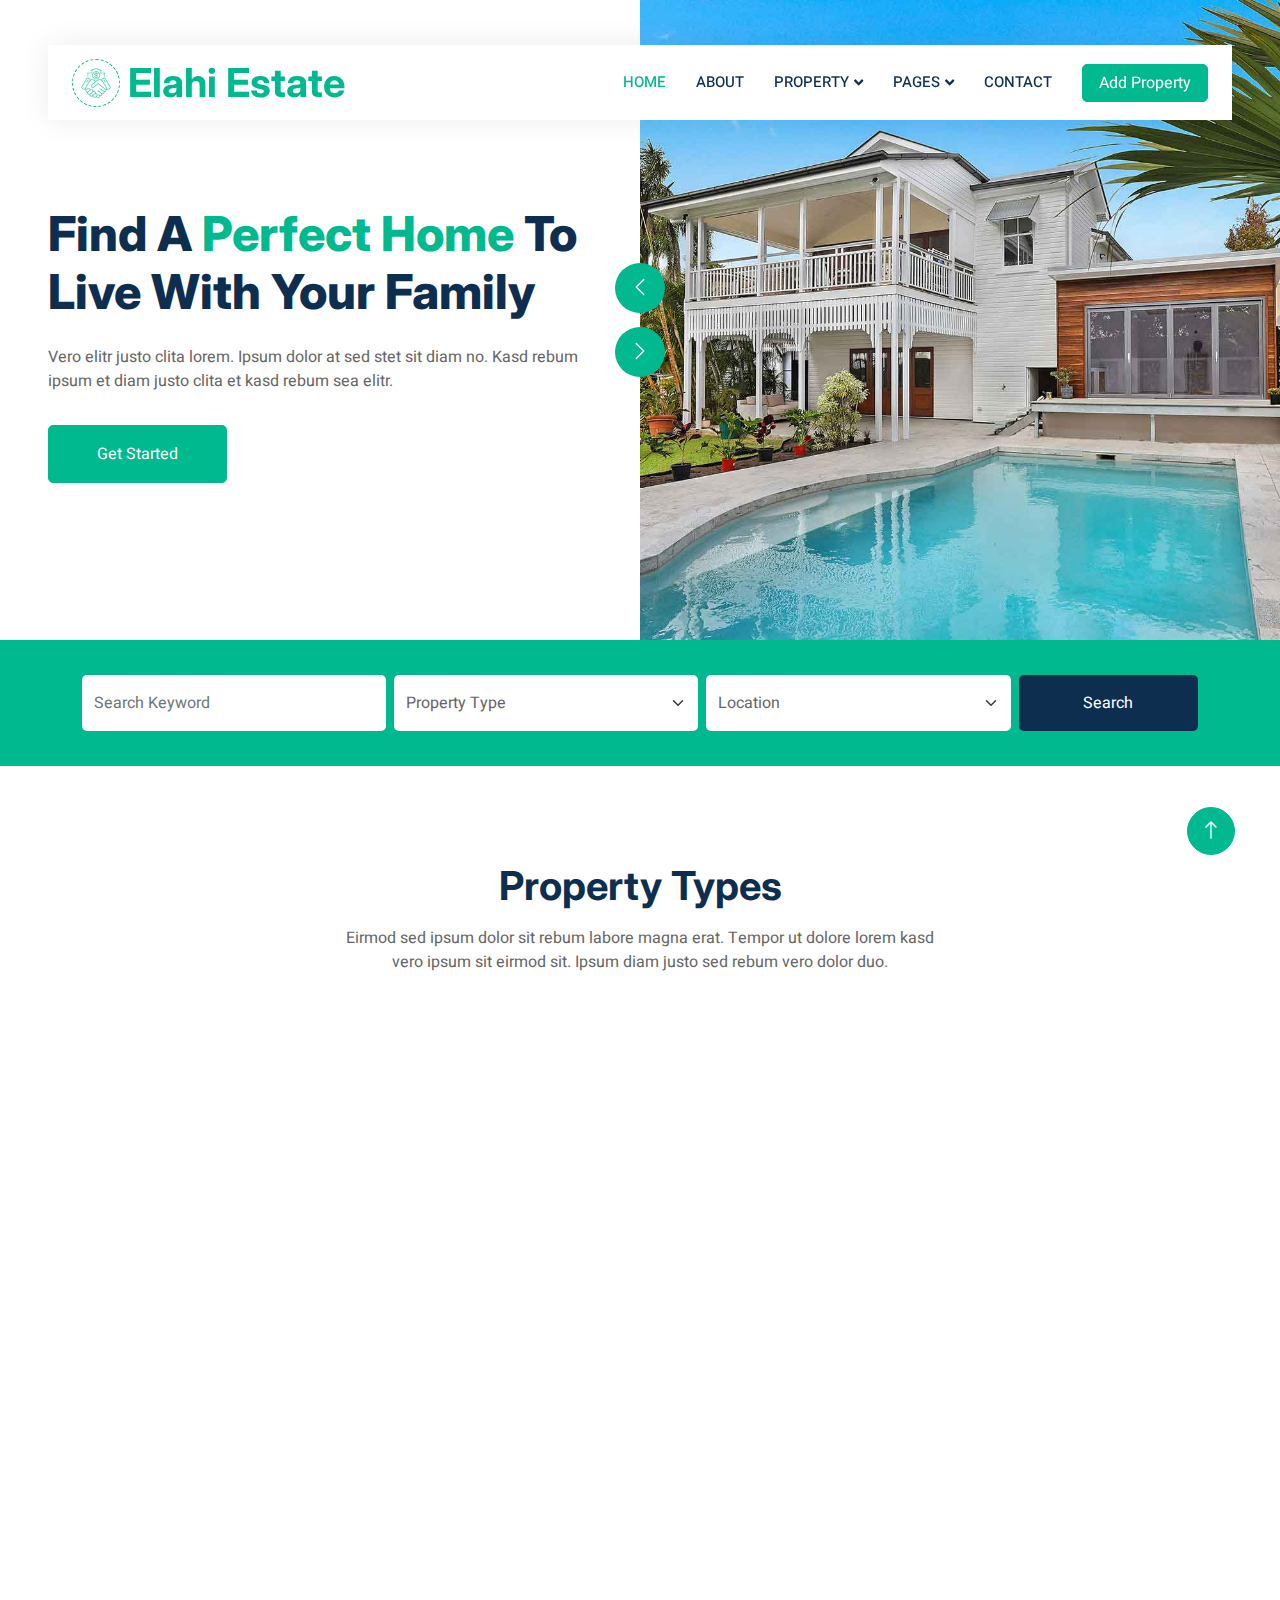
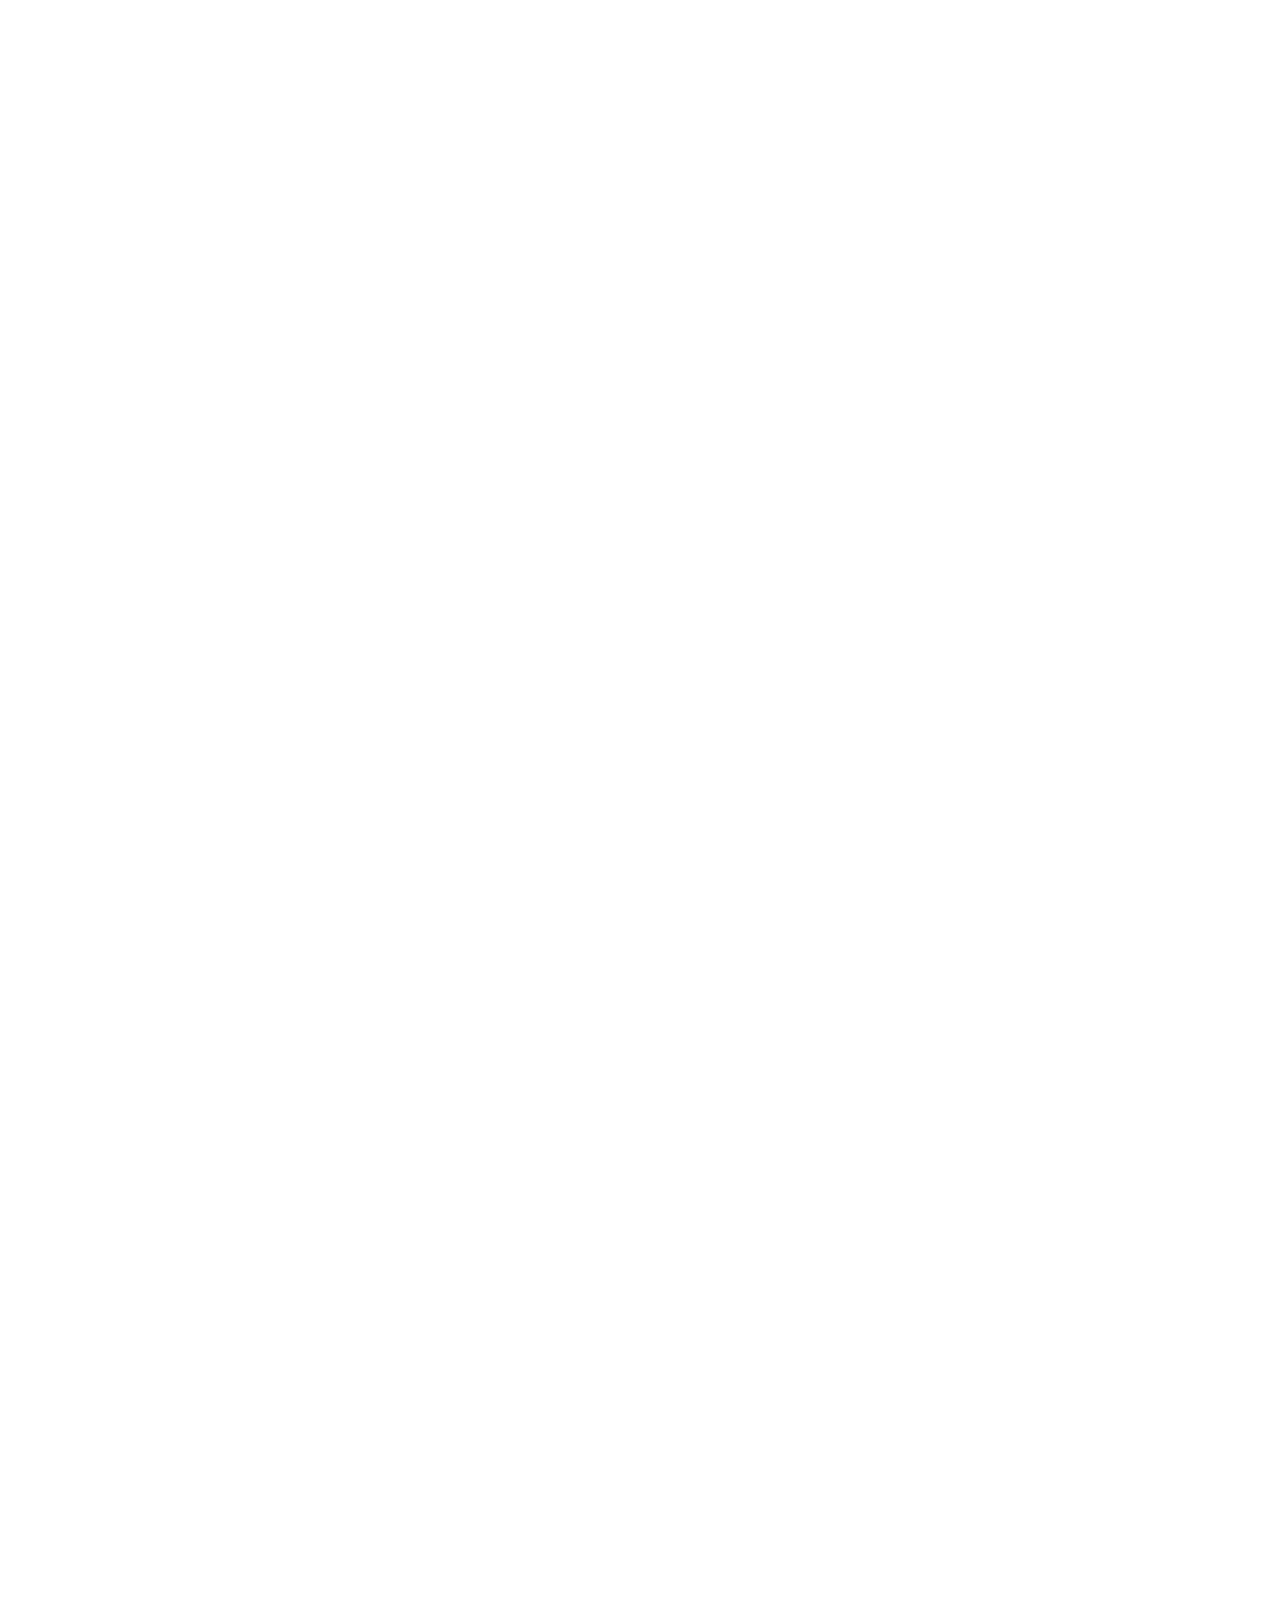
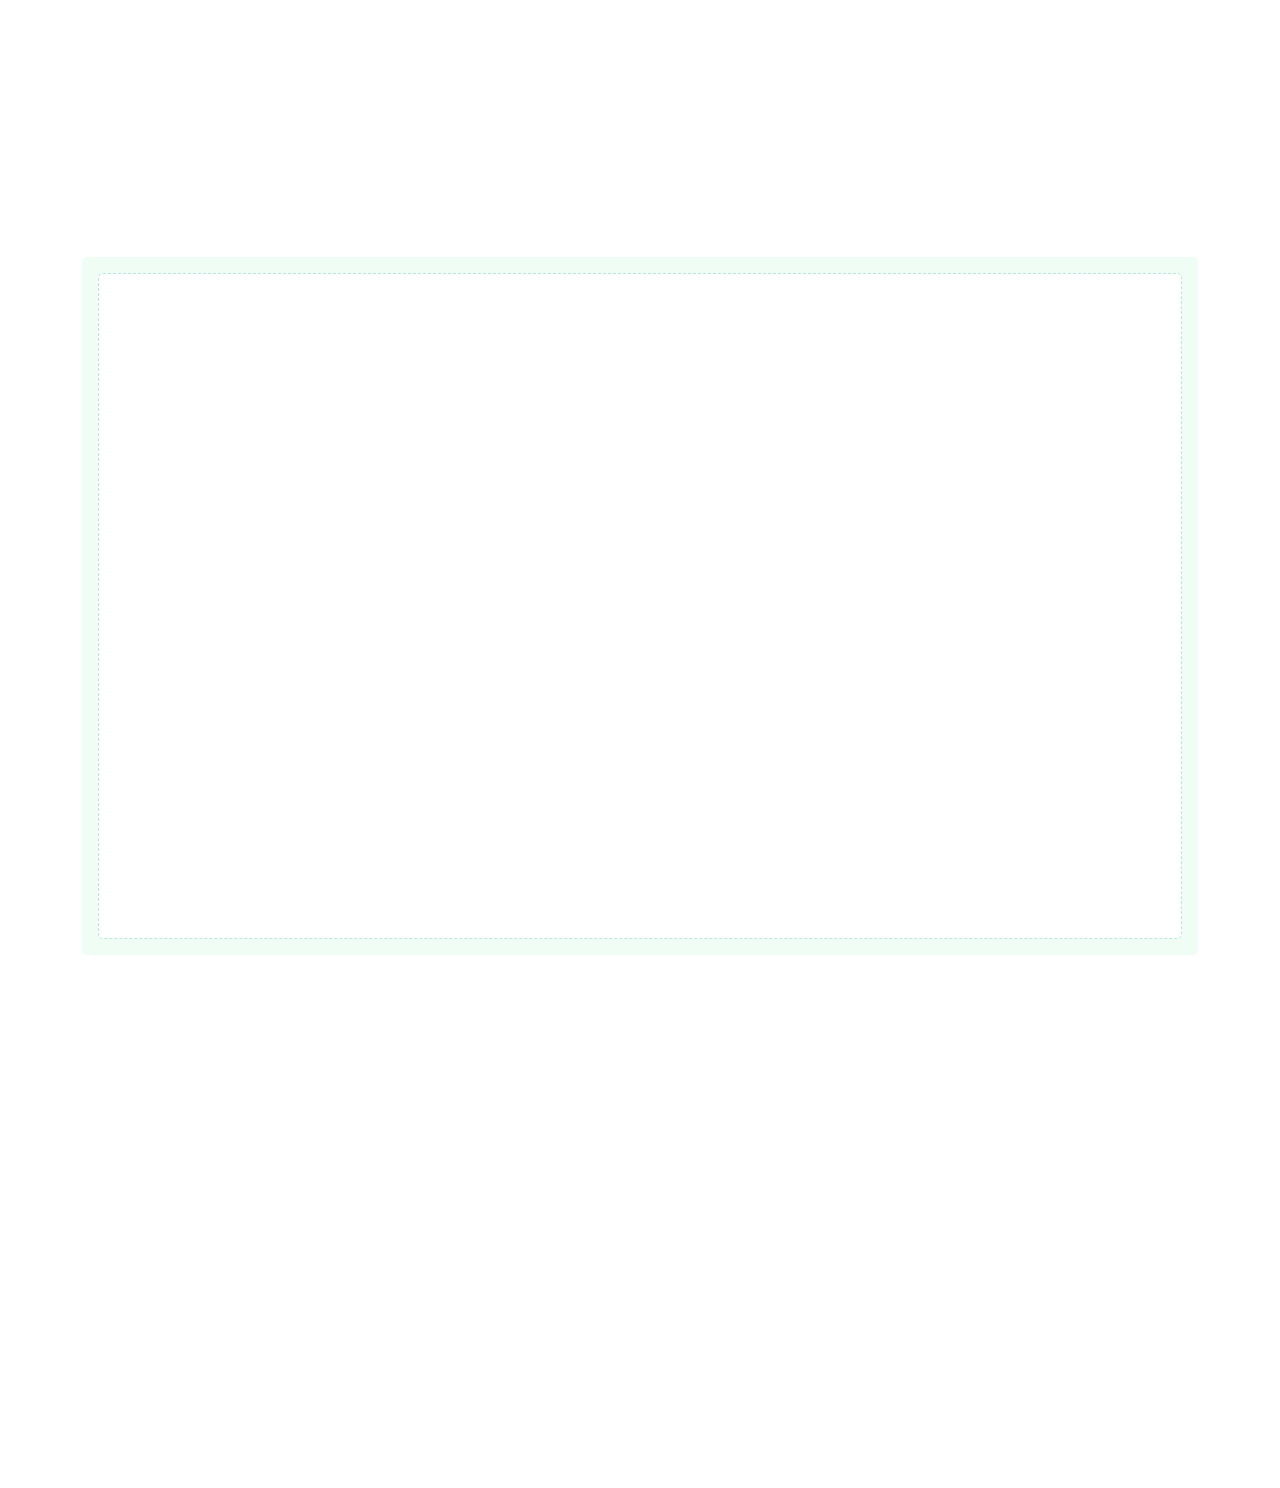
<file: index.html>
<!DOCTYPE html>
<html lang="en">

<head>
    <meta charset="utf-8">
    <title>Elahi Estate</title>
    <meta content="width=device-width, initial-scale=1.0" name="viewport">
    <meta content="" name="keywords">
    <meta content="" name="description">

    <!-- Favicon -->
    <link href="img/favicon.ico" rel="icon">

    <!-- Google Web Fonts -->
    <link rel="preconnect" href="https://fonts.googleapis.com">
    <link rel="preconnect" href="https://fonts.gstatic.com" crossorigin>
    <link href="https://fonts.googleapis.com/css2?family=Heebo:wght@400;500;600&family=Inter:wght@700;800&display=swap" rel="stylesheet">
    
    <!-- Icon Font Stylesheet -->
    <link href="https://cdnjs.cloudflare.com/ajax/libs/font-awesome/5.10.0/css/all.min.css" rel="stylesheet">
    <link href="https://cdn.jsdelivr.net/npm/bootstrap-icons@1.4.1/font/bootstrap-icons.css" rel="stylesheet">

    <!-- Libraries Stylesheet -->
    <link href="lib/animate/animate.min.css" rel="stylesheet">
    <link href="lib/owlcarousel/assets/owl.carousel.min.css" rel="stylesheet">

    <!-- Bootstrap Stylesheet -->
    <link href="css/bootstrap.min.css" rel="stylesheet">

    <!-- Template Stylesheet -->
    <link href="css/style.css" rel="stylesheet">
</head>

<body>
    <div class="container-xxl bg-white p-0">
        <!-- Spinner Start -->
        <div id="spinner" class="show bg-white position-fixed translate-middle w-100 vh-100 top-50 start-50 d-flex align-items-center justify-content-center">
            <div class="spinner-border text-primary" style="width: 3rem; height: 3rem;" role="status">
                <span class="sr-only">Loading...</span>
            </div>
        </div>
        <!-- Spinner End -->


        <!-- Navbar Start -->
        <div class="container-fluid nav-bar bg-transparent">
            <nav class="navbar navbar-expand-lg bg-white navbar-light py-0 px-4">
                <a href="index.html" class="navbar-brand d-flex align-items-center text-center">
                    <div class="icon p-2 me-2">
                        <img class="img-fluid" src="img/icon-deal.png" alt="Icon" style="width: 30px; height: 30px;">
                    </div>
                    <h1 class="m-0 text-primary">Elahi Estate</h1>
                </a>
                <button type="button" class="navbar-toggler" data-bs-toggle="collapse" data-bs-target="#navbarCollapse">
                    <span class="navbar-toggler-icon"></span>
                </button>
                <div class="collapse navbar-collapse" id="navbarCollapse">
                    <div class="navbar-nav ms-auto">
                        <a href="index.html" class="nav-item nav-link active">Home</a>
                        <a href="about.html" class="nav-item nav-link">About</a>
                        <div class="nav-item dropdown">
                            <a href="#" class="nav-link dropdown-toggle" data-bs-toggle="dropdown">Property</a>
                            <div class="dropdown-menu rounded-0 m-0">
                                <a href="property-list.html" class="dropdown-item">Property List</a>
                                <a href="property-type.html" class="dropdown-item">Property Type</a>
                                <a href="property-agent.html" class="dropdown-item">Property Agent</a>
                            </div>
                        </div>
                        <div class="nav-item dropdown">
                            <a href="#" class="nav-link dropdown-toggle" data-bs-toggle="dropdown">Pages</a>
                            <div class="dropdown-menu rounded-0 m-0">
                                <a href="testimonial.html" class="dropdown-item">Testimonial</a>
                                <a href="404.html" class="dropdown-item">404 Error</a>
                            </div>
                        </div>
                        <a href="contact.html" class="nav-item nav-link">Contact</a>
                    </div>
                    <a href="" class="btn btn-primary px-3 d-none d-lg-flex">Add Property</a>
                </div>
            </nav>
        </div>
        <!-- Navbar End -->


        <!-- Header Start -->
        <div class="container-fluid header bg-white p-0">
            <div class="row g-0 align-items-center flex-column-reverse flex-md-row">
                <div class="col-md-6 p-5 mt-lg-5">
                    <h1 class="display-5 animated fadeIn mb-4">Find A <span class="text-primary">Perfect Home</span> To Live With Your Family</h1>
                    <p class="animated fadeIn mb-4 pb-2">Vero elitr justo clita lorem. Ipsum dolor at sed stet
                        sit diam no. Kasd rebum ipsum et diam justo clita et kasd rebum sea elitr.</p>
                    <a href="" class="btn btn-primary py-3 px-5 me-3 animated fadeIn">Get Started</a>
                </div>
                <div class="col-md-6 animated fadeIn">
                    <div class="owl-carousel header-carousel">
                        <div class="owl-carousel-item">
                            <img class="img-fluid" src="img/carousel-1.jpg" alt="">
                        </div>
                        <div class="owl-carousel-item">
                            <img class="img-fluid" src="img/carousel-2.jpg" alt="">
                        </div>
                    </div>
                </div>
            </div>
        </div>
        <!-- Header End -->


        <!-- Search Start -->
        <div class="container-fluid bg-primary mb-5 wow fadeIn" data-wow-delay="0.1s" style="padding: 35px;">
            <div class="container">
                <div class="row g-2">
                    <div class="col-md-10">
                        <div class="row g-2">
                            <div class="col-md-4">
                                <input type="text" class="form-control border-0 py-3" placeholder="Search Keyword">
                            </div>
                            <div class="col-md-4">
                                <select class="form-select border-0 py-3">
                                    <option selected>Property Type</option>
                                    <option value="1">Property Type 1</option>
                                    <option value="2">Property Type 2</option>
                                    <option value="3">Property Type 3</option>
                                </select>
                            </div>
                            <div class="col-md-4">
                                <select class="form-select border-0 py-3">
                                    <option selected>Location</option>
                                    <option value="1">Location 1</option>
                                    <option value="2">Location 2</option>
                                    <option value="3">Location 3</option>
                                </select>
                            </div>
                        </div>
                    </div>
                    <div class="col-md-2">
                        <button class="btn btn-dark border-0 w-100 py-3">Search</button>
                    </div>
                </div>
            </div>
        </div>
        <!-- Search End -->


        <!-- Category Start -->
        <div class="container-xxl py-5">
            <div class="container">
                <div class="text-center mx-auto mb-5 wow fadeInUp" data-wow-delay="0.1s" style="max-width: 600px;">
                    <h1 class="mb-3">Property Types</h1>
                    <p>Eirmod sed ipsum dolor sit rebum labore magna erat. Tempor ut dolore lorem kasd vero ipsum sit eirmod sit. Ipsum diam justo sed rebum vero dolor duo.</p>
                </div>
                <div class="row g-4">
                    <div class="col-lg-3 col-sm-6 wow fadeInUp" data-wow-delay="0.1s">
                        <a class="cat-item d-block bg-light text-center rounded p-3" href="">
                            <div class="rounded p-4">
                                <div class="icon mb-3">
                                    <img class="img-fluid" src="img/icon-apartment.png" alt="Icon">
                                </div>
                                <h6>Apartment</h6>
                                <span>123 Properties</span>
                            </div>
                        </a>
                    </div>
                    <div class="col-lg-3 col-sm-6 wow fadeInUp" data-wow-delay="0.3s">
                        <a class="cat-item d-block bg-light text-center rounded p-3" href="">
                            <div class="rounded p-4">
                                <div class="icon mb-3">
                                    <img class="img-fluid" src="img/icon-villa.png" alt="Icon">
                                </div>
                                <h6>Villa</h6>
                                <span>123 Properties</span>
                            </div>
                        </a>
                    </div>
                    <div class="col-lg-3 col-sm-6 wow fadeInUp" data-wow-delay="0.5s">
                        <a class="cat-item d-block bg-light text-center rounded p-3" href="">
                            <div class="rounded p-4">
                                <div class="icon mb-3">
                                    <img class="img-fluid" src="img/icon-house.png" alt="Icon">
                                </div>
                                <h6>Home</h6>
                                <span>123 Properties</span>
                            </div>
                        </a>
                    </div>
                    <div class="col-lg-3 col-sm-6 wow fadeInUp" data-wow-delay="0.7s">
                        <a class="cat-item d-block bg-light text-center rounded p-3" href="">
                            <div class="rounded p-4">
                                <div class="icon mb-3">
                                    <img class="img-fluid" src="img/icon-housing.png" alt="Icon">
                                </div>
                                <h6>Office</h6>
                                <span>123 Properties</span>
                            </div>
                        </a>
                    </div>
                    <div class="col-lg-3 col-sm-6 wow fadeInUp" data-wow-delay="0.1s">
                        <a class="cat-item d-block bg-light text-center rounded p-3" href="">
                            <div class="rounded p-4">
                                <div class="icon mb-3">
                                    <img class="img-fluid" src="img/icon-building.png" alt="Icon">
                                </div>
                                <h6>Building</h6>
                                <span>123 Properties</span>
                            </div>
                        </a>
                    </div>
                    <div class="col-lg-3 col-sm-6 wow fadeInUp" data-wow-delay="0.3s">
                        <a class="cat-item d-block bg-light text-center rounded p-3" href="">
                            <div class="rounded p-4">
                                <div class="icon mb-3">
                                    <img class="img-fluid" src="img/icon-neighborhood.png" alt="Icon">
                                </div>
                                <h6>Townhouse</h6>
                                <span>123 Properties</span>
                            </div>
                        </a>
                    </div>
                    <div class="col-lg-3 col-sm-6 wow fadeInUp" data-wow-delay="0.5s">
                        <a class="cat-item d-block bg-light text-center rounded p-3" href="">
                            <div class="rounded p-4">
                                <div class="icon mb-3">
                                    <img class="img-fluid" src="img/icon-condominium.png" alt="Icon">
                                </div>
                                <h6>Shop</h6>
                                <span>123 Properties</span>
                            </div>
                        </a>
                    </div>
                    <div class="col-lg-3 col-sm-6 wow fadeInUp" data-wow-delay="0.7s">
                        <a class="cat-item d-block bg-light text-center rounded p-3" href="">
                            <div class="rounded p-4">
                                <div class="icon mb-3">
                                    <img class="img-fluid" src="img/icon-luxury.png" alt="Icon">
                                </div>
                                <h6>Garage</h6>
                                <span>123 Properties</span>
                            </div>
                        </a>
                    </div>
                </div>
            </div>
        </div>
        <!-- Category End -->


        <!-- About Start -->
        <div class="container-xxl py-5">
            <div class="container">
                <div class="row g-5 align-items-center">
                    <div class="col-lg-6 wow fadeIn" data-wow-delay="0.1s">
                        <div class="about-img position-relative overflow-hidden p-5 pe-0">
                            <img class="img-fluid w-100" src="img/about.jpg">
                        </div>
                    </div>
                    <div class="col-lg-6 wow fadeIn" data-wow-delay="0.5s">
                        <h1 class="mb-4">#1 Place To Find The Perfect Property</h1>
                        <p class="mb-4">Tempor erat elitr rebum at clita. Diam dolor diam ipsum sit. Aliqu diam amet diam et eos. Clita erat ipsum et lorem et sit, sed stet lorem sit clita duo justo magna dolore erat amet</p>
                        <p><i class="fa fa-check text-primary me-3"></i>Tempor erat elitr rebum at clita</p>
                        <p><i class="fa fa-check text-primary me-3"></i>Aliqu diam amet diam et eos</p>
                        <p><i class="fa fa-check text-primary me-3"></i>Clita duo justo magna dolore erat amet</p>
                        <a class="btn btn-primary py-3 px-5 mt-3" href="">Read More</a>
                    </div>
                </div>
            </div>
        </div>
        <!-- About End -->


        <!-- Property List Start -->
        <div class="container-xxl py-5">
            <div class="container">
                <div class="row g-0 gx-5 align-items-end">
                    <div class="col-lg-6">
                        <div class="text-start mx-auto mb-5 wow slideInLeft" data-wow-delay="0.1s">
                            <h1 class="mb-3">Property Listing</h1>
                            <p>Eirmod sed ipsum dolor sit rebum labore magna erat. Tempor ut dolore lorem kasd vero ipsum sit eirmod sit diam justo sed rebum.</p>
                        </div>
                    </div>
                    <div class="col-lg-6 text-start text-lg-end wow slideInRight" data-wow-delay="0.1s">
                        <ul class="nav nav-pills d-inline-flex justify-content-end mb-5">
                            <li class="nav-item me-2">
                                <a class="btn btn-outline-primary active" data-bs-toggle="pill" href="#tab-1">Featured</a>
                            </li>
                            <li class="nav-item me-2">
                                <a class="btn btn-outline-primary" data-bs-toggle="pill" href="#tab-2">For Sell</a>
                            </li>
                            <li class="nav-item me-0">
                                <a class="btn btn-outline-primary" data-bs-toggle="pill" href="#tab-3">For Rent</a>
                            </li>
                        </ul>
                    </div>
                </div>
                <div class="tab-content">
                    <div id="tab-1" class="tab-pane fade show p-0 active">
                        <div class="row g-4">
                            <div class="col-lg-4 col-md-6 wow fadeInUp" data-wow-delay="0.1s">
                                <div class="property-item rounded overflow-hidden">
                                    <div class="position-relative overflow-hidden">
                                        <a href=""><img class="img-fluid" src="img/property-1.jpg" alt=""></a>
                                        <div class="bg-primary rounded text-white position-absolute start-0 top-0 m-4 py-1 px-3">For Sell</div>
                                        <div class="bg-white rounded-top text-primary position-absolute start-0 bottom-0 mx-4 pt-1 px-3">Appartment</div>
                                    </div>
                                    <div class="p-4 pb-0">
                                        <h5 class="text-primary mb-3">$12,345</h5>
                                        <a class="d-block h5 mb-2" href="">Golden Urban House For Sell</a>
                                        <p><i class="fa fa-map-marker-alt text-primary me-2"></i>Location, City, Country</p>
                                    </div>
                                    <div class="d-flex border-top">
                                        <small class="flex-fill text-center border-end py-2"><i class="fa fa-ruler-combined text-primary me-2"></i>1000 Sqft</small>
                                        <small class="flex-fill text-center border-end py-2"><i class="fa fa-bed text-primary me-2"></i>3 Bed</small>
                                        <small class="flex-fill text-center py-2"><i class="fa fa-bath text-primary me-2"></i>2 Bath</small>
                                    </div>
                                </div>
                            </div>
                            <div class="col-lg-4 col-md-6 wow fadeInUp" data-wow-delay="0.3s">
                                <div class="property-item rounded overflow-hidden">
                                    <div class="position-relative overflow-hidden">
                                        <a href=""><img class="img-fluid" src="img/property-2.jpg" alt=""></a>
                                        <div class="bg-primary rounded text-white position-absolute start-0 top-0 m-4 py-1 px-3">For Rent</div>
                                        <div class="bg-white rounded-top text-primary position-absolute start-0 bottom-0 mx-4 pt-1 px-3">Villa</div>
                                    </div>
                                    <div class="p-4 pb-0">
                                        <h5 class="text-primary mb-3">$12,345</h5>
                                        <a class="d-block h5 mb-2" href="">Golden Urban House For Sell</a>
                                        <p><i class="fa fa-map-marker-alt text-primary me-2"></i>Location, City, Country</p>
                                    </div>
                                    <div class="d-flex border-top">
                                        <small class="flex-fill text-center border-end py-2"><i class="fa fa-ruler-combined text-primary me-2"></i>1000 Sqft</small>
                                        <small class="flex-fill text-center border-end py-2"><i class="fa fa-bed text-primary me-2"></i>3 Bed</small>
                                        <small class="flex-fill text-center py-2"><i class="fa fa-bath text-primary me-2"></i>2 Bath</small>
                                    </div>
                                </div>
                            </div>
                            <div class="col-lg-4 col-md-6 wow fadeInUp" data-wow-delay="0.5s">
                                <div class="property-item rounded overflow-hidden">
                                    <div class="position-relative overflow-hidden">
                                        <a href=""><img class="img-fluid" src="img/property-3.jpg" alt=""></a>
                                        <div class="bg-primary rounded text-white position-absolute start-0 top-0 m-4 py-1 px-3">For Sell</div>
                                        <div class="bg-white rounded-top text-primary position-absolute start-0 bottom-0 mx-4 pt-1 px-3">Office</div>
                                    </div>
                                    <div class="p-4 pb-0">
                                        <h5 class="text-primary mb-3">$12,345</h5>
                                        <a class="d-block h5 mb-2" href="">Golden Urban House For Sell</a>
                                        <p><i class="fa fa-map-marker-alt text-primary me-2"></i>Location, City, Country</p>
                                    </div>
                                    <div class="d-flex border-top">
                                        <small class="flex-fill text-center border-end py-2"><i class="fa fa-ruler-combined text-primary me-2"></i>1000 Sqft</small>
                                        <small class="flex-fill text-center border-end py-2"><i class="fa fa-bed text-primary me-2"></i>3 Bed</small>
                                        <small class="flex-fill text-center py-2"><i class="fa fa-bath text-primary me-2"></i>2 Bath</small>
                                    </div>
                                </div>
                            </div>
                            <div class="col-lg-4 col-md-6 wow fadeInUp" data-wow-delay="0.1s">
                                <div class="property-item rounded overflow-hidden">
                                    <div class="position-relative overflow-hidden">
                                        <a href=""><img class="img-fluid" src="img/property-4.jpg" alt=""></a>
                                        <div class="bg-primary rounded text-white position-absolute start-0 top-0 m-4 py-1 px-3">For Rent</div>
                                        <div class="bg-white rounded-top text-primary position-absolute start-0 bottom-0 mx-4 pt-1 px-3">Building</div>
                                    </div>
                                    <div class="p-4 pb-0">
                                        <h5 class="text-primary mb-3">$12,345</h5>
                                        <a class="d-block h5 mb-2" href="">Golden Urban House For Sell</a>
                                        <p><i class="fa fa-map-marker-alt text-primary me-2"></i>Location, City, Country</p>
                                    </div>
                                    <div class="d-flex border-top">
                                        <small class="flex-fill text-center border-end py-2"><i class="fa fa-ruler-combined text-primary me-2"></i>1000 Sqft</small>
                                        <small class="flex-fill text-center border-end py-2"><i class="fa fa-bed text-primary me-2"></i>3 Bed</small>
                                        <small class="flex-fill text-center py-2"><i class="fa fa-bath text-primary me-2"></i>2 Bath</small>
                                    </div>
                                </div>
                            </div>
                            <div class="col-lg-4 col-md-6 wow fadeInUp" data-wow-delay="0.3s">
                                <div class="property-item rounded overflow-hidden">
                                    <div class="position-relative overflow-hidden">
                                        <a href=""><img class="img-fluid" src="img/property-5.jpg" alt=""></a>
                                        <div class="bg-primary rounded text-white position-absolute start-0 top-0 m-4 py-1 px-3">For Sell</div>
                                        <div class="bg-white rounded-top text-primary position-absolute start-0 bottom-0 mx-4 pt-1 px-3">Home</div>
                                    </div>
                                    <div class="p-4 pb-0">
                                        <h5 class="text-primary mb-3">$12,345</h5>
                                        <a class="d-block h5 mb-2" href="">Golden Urban House For Sell</a>
                                        <p><i class="fa fa-map-marker-alt text-primary me-2"></i>Location, City, Country</p>
                                    </div>
                                    <div class="d-flex border-top">
                                        <small class="flex-fill text-center border-end py-2"><i class="fa fa-ruler-combined text-primary me-2"></i>1000 Sqft</small>
                                        <small class="flex-fill text-center border-end py-2"><i class="fa fa-bed text-primary me-2"></i>3 Bed</small>
                                        <small class="flex-fill text-center py-2"><i class="fa fa-bath text-primary me-2"></i>2 Bath</small>
                                    </div>
                                </div>
                            </div>
                            <div class="col-lg-4 col-md-6 wow fadeInUp" data-wow-delay="0.5s">
                                <div class="property-item rounded overflow-hidden">
                                    <div class="position-relative overflow-hidden">
                                        <a href=""><img class="img-fluid" src="img/property-6.jpg" alt=""></a>
                                        <div class="bg-primary rounded text-white position-absolute start-0 top-0 m-4 py-1 px-3">For Rent</div>
                                        <div class="bg-white rounded-top text-primary position-absolute start-0 bottom-0 mx-4 pt-1 px-3">Shop</div>
                                    </div>
                                    <div class="p-4 pb-0">
                                        <h5 class="text-primary mb-3">$12,345</h5>
                                        <a class="d-block h5 mb-2" href="">Golden Urban House For Sell</a>
                                        <p><i class="fa fa-map-marker-alt text-primary me-2"></i>Location, City, Country</p>
                                    </div>
                                    <div class="d-flex border-top">
                                        <small class="flex-fill text-center border-end py-2"><i class="fa fa-ruler-combined text-primary me-2"></i>1000 Sqft</small>
                                        <small class="flex-fill text-center border-end py-2"><i class="fa fa-bed text-primary me-2"></i>3 Bed</small>
                                        <small class="flex-fill text-center py-2"><i class="fa fa-bath text-primary me-2"></i>2 Bath</small>
                                    </div>
                                </div>
                            </div>
                            <div class="col-12 text-center wow fadeInUp" data-wow-delay="0.1s">
                                <a class="btn btn-primary py-3 px-5" href="">Browse More Property</a>
                            </div>
                        </div>
                    </div>
                    <div id="tab-2" class="tab-pane fade show p-0">
                        <div class="row g-4">
                            <div class="col-lg-4 col-md-6">
                                <div class="property-item rounded overflow-hidden">
                                    <div class="position-relative overflow-hidden">
                                        <a href=""><img class="img-fluid" src="img/property-1.jpg" alt=""></a>
                                        <div class="bg-primary rounded text-white position-absolute start-0 top-0 m-4 py-1 px-3">For Sell</div>
                                        <div class="bg-white rounded-top text-primary position-absolute start-0 bottom-0 mx-4 pt-1 px-3">Appartment</div>
                                    </div>
                                    <div class="p-4 pb-0">
                                        <h5 class="text-primary mb-3">$12,345</h5>
                                        <a class="d-block h5 mb-2" href="">Golden Urban House For Sell</a>
                                        <p><i class="fa fa-map-marker-alt text-primary me-2"></i>Location, City, Country</p>
                                    </div>
                                    <div class="d-flex border-top">
                                        <small class="flex-fill text-center border-end py-2"><i class="fa fa-ruler-combined text-primary me-2"></i>1000 Sqft</small>
                                        <small class="flex-fill text-center border-end py-2"><i class="fa fa-bed text-primary me-2"></i>3 Bed</small>
                                        <small class="flex-fill text-center py-2"><i class="fa fa-bath text-primary me-2"></i>2 Bath</small>
                                    </div>
                                </div>
                            </div>
                            <div class="col-lg-4 col-md-6">
                                <div class="property-item rounded overflow-hidden">
                                    <div class="position-relative overflow-hidden">
                                        <a href=""><img class="img-fluid" src="img/property-2.jpg" alt=""></a>
                                        <div class="bg-primary rounded text-white position-absolute start-0 top-0 m-4 py-1 px-3">For Rent</div>
                                        <div class="bg-white rounded-top text-primary position-absolute start-0 bottom-0 mx-4 pt-1 px-3">Villa</div>
                                    </div>
                                    <div class="p-4 pb-0">
                                        <h5 class="text-primary mb-3">$12,345</h5>
                                        <a class="d-block h5 mb-2" href="">Golden Urban House For Sell</a>
                                        <p><i class="fa fa-map-marker-alt text-primary me-2"></i>Location, City, Country</p>
                                    </div>
                                    <div class="d-flex border-top">
                                        <small class="flex-fill text-center border-end py-2"><i class="fa fa-ruler-combined text-primary me-2"></i>1000 Sqft</small>
                                        <small class="flex-fill text-center border-end py-2"><i class="fa fa-bed text-primary me-2"></i>3 Bed</small>
                                        <small class="flex-fill text-center py-2"><i class="fa fa-bath text-primary me-2"></i>2 Bath</small>
                                    </div>
                                </div>
                            </div>
                            <div class="col-lg-4 col-md-6">
                                <div class="property-item rounded overflow-hidden">
                                    <div class="position-relative overflow-hidden">
                                        <a href=""><img class="img-fluid" src="img/property-3.jpg" alt=""></a>
                                        <div class="bg-primary rounded text-white position-absolute start-0 top-0 m-4 py-1 px-3">For Sell</div>
                                        <div class="bg-white rounded-top text-primary position-absolute start-0 bottom-0 mx-4 pt-1 px-3">Office</div>
                                    </div>
                                    <div class="p-4 pb-0">
                                        <h5 class="text-primary mb-3">$12,345</h5>
                                        <a class="d-block h5 mb-2" href="">Golden Urban House For Sell</a>
                                        <p><i class="fa fa-map-marker-alt text-primary me-2"></i>Location, City, Country</p>
                                    </div>
                                    <div class="d-flex border-top">
                                        <small class="flex-fill text-center border-end py-2"><i class="fa fa-ruler-combined text-primary me-2"></i>1000 Sqft</small>
                                        <small class="flex-fill text-center border-end py-2"><i class="fa fa-bed text-primary me-2"></i>3 Bed</small>
                                        <small class="flex-fill text-center py-2"><i class="fa fa-bath text-primary me-2"></i>2 Bath</small>
                                    </div>
                                </div>
                            </div>
                            <div class="col-lg-4 col-md-6">
                                <div class="property-item rounded overflow-hidden">
                                    <div class="position-relative overflow-hidden">
                                        <a href=""><img class="img-fluid" src="img/property-4.jpg" alt=""></a>
                                        <div class="bg-primary rounded text-white position-absolute start-0 top-0 m-4 py-1 px-3">For Rent</div>
                                        <div class="bg-white rounded-top text-primary position-absolute start-0 bottom-0 mx-4 pt-1 px-3">Building</div>
                                    </div>
                                    <div class="p-4 pb-0">
                                        <h5 class="text-primary mb-3">$12,345</h5>
                                        <a class="d-block h5 mb-2" href="">Golden Urban House For Sell</a>
                                        <p><i class="fa fa-map-marker-alt text-primary me-2"></i>Location, City, Country</p>
                                    </div>
                                    <div class="d-flex border-top">
                                        <small class="flex-fill text-center border-end py-2"><i class="fa fa-ruler-combined text-primary me-2"></i>1000 Sqft</small>
                                        <small class="flex-fill text-center border-end py-2"><i class="fa fa-bed text-primary me-2"></i>3 Bed</small>
                                        <small class="flex-fill text-center py-2"><i class="fa fa-bath text-primary me-2"></i>2 Bath</small>
                                    </div>
                                </div>
                            </div>
                            <div class="col-lg-4 col-md-6">
                                <div class="property-item rounded overflow-hidden">
                                    <div class="position-relative overflow-hidden">
                                        <a href=""><img class="img-fluid" src="img/property-5.jpg" alt=""></a>
                                        <div class="bg-primary rounded text-white position-absolute start-0 top-0 m-4 py-1 px-3">For Sell</div>
                                        <div class="bg-white rounded-top text-primary position-absolute start-0 bottom-0 mx-4 pt-1 px-3">Home</div>
                                    </div>
                                    <div class="p-4 pb-0">
                                        <h5 class="text-primary mb-3">$12,345</h5>
                                        <a class="d-block h5 mb-2" href="">Golden Urban House For Sell</a>
                                        <p><i class="fa fa-map-marker-alt text-primary me-2"></i>Location, City, Country</p>
                                    </div>
                                    <div class="d-flex border-top">
                                        <small class="flex-fill text-center border-end py-2"><i class="fa fa-ruler-combined text-primary me-2"></i>1000 Sqft</small>
                                        <small class="flex-fill text-center border-end py-2"><i class="fa fa-bed text-primary me-2"></i>3 Bed</small>
                                        <small class="flex-fill text-center py-2"><i class="fa fa-bath text-primary me-2"></i>2 Bath</small>
                                    </div>
                                </div>
                            </div>
                            <div class="col-lg-4 col-md-6">
                                <div class="property-item rounded overflow-hidden">
                                    <div class="position-relative overflow-hidden">
                                        <a href=""><img class="img-fluid" src="img/property-6.jpg" alt=""></a>
                                        <div class="bg-primary rounded text-white position-absolute start-0 top-0 m-4 py-1 px-3">For Rent</div>
                                        <div class="bg-white rounded-top text-primary position-absolute start-0 bottom-0 mx-4 pt-1 px-3">Shop</div>
                                    </div>
                                    <div class="p-4 pb-0">
                                        <h5 class="text-primary mb-3">$12,345</h5>
                                        <a class="d-block h5 mb-2" href="">Golden Urban House For Sell</a>
                                        <p><i class="fa fa-map-marker-alt text-primary me-2"></i>Location, City, Country</p>
                                    </div>
                                    <div class="d-flex border-top">
                                        <small class="flex-fill text-center border-end py-2"><i class="fa fa-ruler-combined text-primary me-2"></i>1000 Sqft</small>
                                        <small class="flex-fill text-center border-end py-2"><i class="fa fa-bed text-primary me-2"></i>3 Bed</small>
                                        <small class="flex-fill text-center py-2"><i class="fa fa-bath text-primary me-2"></i>2 Bath</small>
                                    </div>
                                </div>
                            </div>
                            <div class="col-12 text-center">
                                <a class="btn btn-primary py-3 px-5" href="">Browse More Property</a>
                            </div>
                        </div>
                    </div>
                    <div id="tab-3" class="tab-pane fade show p-0">
                        <div class="row g-4">
                            <div class="col-lg-4 col-md-6">
                                <div class="property-item rounded overflow-hidden">
                                    <div class="position-relative overflow-hidden">
                                        <a href=""><img class="img-fluid" src="img/property-1.jpg" alt=""></a>
                                        <div class="bg-primary rounded text-white position-absolute start-0 top-0 m-4 py-1 px-3">For Sell</div>
                                        <div class="bg-white rounded-top text-primary position-absolute start-0 bottom-0 mx-4 pt-1 px-3">Appartment</div>
                                    </div>
                                    <div class="p-4 pb-0">
                                        <h5 class="text-primary mb-3">$12,345</h5>
                                        <a class="d-block h5 mb-2" href="">Golden Urban House For Sell</a>
                                        <p><i class="fa fa-map-marker-alt text-primary me-2"></i>Location, City, Country</p>
                                    </div>
                                    <div class="d-flex border-top">
                                        <small class="flex-fill text-center border-end py-2"><i class="fa fa-ruler-combined text-primary me-2"></i>1000 Sqft</small>
                                        <small class="flex-fill text-center border-end py-2"><i class="fa fa-bed text-primary me-2"></i>3 Bed</small>
                                        <small class="flex-fill text-center py-2"><i class="fa fa-bath text-primary me-2"></i>2 Bath</small>
                                    </div>
                                </div>
                            </div>
                            <div class="col-lg-4 col-md-6">
                                <div class="property-item rounded overflow-hidden">
                                    <div class="position-relative overflow-hidden">
                                        <a href=""><img class="img-fluid" src="img/property-2.jpg" alt=""></a>
                                        <div class="bg-primary rounded text-white position-absolute start-0 top-0 m-4 py-1 px-3">For Rent</div>
                                        <div class="bg-white rounded-top text-primary position-absolute start-0 bottom-0 mx-4 pt-1 px-3">Villa</div>
                                    </div>
                                    <div class="p-4 pb-0">
                                        <h5 class="text-primary mb-3">$12,345</h5>
                                        <a class="d-block h5 mb-2" href="">Golden Urban House For Sell</a>
                                        <p><i class="fa fa-map-marker-alt text-primary me-2"></i>Location, City, Country</p>
                                    </div>
                                    <div class="d-flex border-top">
                                        <small class="flex-fill text-center border-end py-2"><i class="fa fa-ruler-combined text-primary me-2"></i>1000 Sqft</small>
                                        <small class="flex-fill text-center border-end py-2"><i class="fa fa-bed text-primary me-2"></i>3 Bed</small>
                                        <small class="flex-fill text-center py-2"><i class="fa fa-bath text-primary me-2"></i>2 Bath</small>
                                    </div>
                                </div>
                            </div>
                            <div class="col-lg-4 col-md-6">
                                <div class="property-item rounded overflow-hidden">
                                    <div class="position-relative overflow-hidden">
                                        <a href=""><img class="img-fluid" src="img/property-3.jpg" alt=""></a>
                                        <div class="bg-primary rounded text-white position-absolute start-0 top-0 m-4 py-1 px-3">For Sell</div>
                                        <div class="bg-white rounded-top text-primary position-absolute start-0 bottom-0 mx-4 pt-1 px-3">Office</div>
                                    </div>
                                    <div class="p-4 pb-0">
                                        <h5 class="text-primary mb-3">$12,345</h5>
                                        <a class="d-block h5 mb-2" href="">Golden Urban House For Sell</a>
                                        <p><i class="fa fa-map-marker-alt text-primary me-2"></i>Location, City, Country</p>
                                    </div>
                                    <div class="d-flex border-top">
                                        <small class="flex-fill text-center border-end py-2"><i class="fa fa-ruler-combined text-primary me-2"></i>1000 Sqft</small>
                                        <small class="flex-fill text-center border-end py-2"><i class="fa fa-bed text-primary me-2"></i>3 Bed</small>
                                        <small class="flex-fill text-center py-2"><i class="fa fa-bath text-primary me-2"></i>2 Bath</small>
                                    </div>
                                </div>
                            </div>
                            <div class="col-lg-4 col-md-6">
                                <div class="property-item rounded overflow-hidden">
                                    <div class="position-relative overflow-hidden">
                                        <a href=""><img class="img-fluid" src="img/property-4.jpg" alt=""></a>
                                        <div class="bg-primary rounded text-white position-absolute start-0 top-0 m-4 py-1 px-3">For Rent</div>
                                        <div class="bg-white rounded-top text-primary position-absolute start-0 bottom-0 mx-4 pt-1 px-3">Building</div>
                                    </div>
                                    <div class="p-4 pb-0">
                                        <h5 class="text-primary mb-3">$12,345</h5>
                                        <a class="d-block h5 mb-2" href="">Golden Urban House For Sell</a>
                                        <p><i class="fa fa-map-marker-alt text-primary me-2"></i>Location, City, Country</p>
                                    </div>
                                    <div class="d-flex border-top">
                                        <small class="flex-fill text-center border-end py-2"><i class="fa fa-ruler-combined text-primary me-2"></i>1000 Sqft</small>
                                        <small class="flex-fill text-center border-end py-2"><i class="fa fa-bed text-primary me-2"></i>3 Bed</small>
                                        <small class="flex-fill text-center py-2"><i class="fa fa-bath text-primary me-2"></i>2 Bath</small>
                                    </div>
                                </div>
                            </div>
                            <div class="col-lg-4 col-md-6">
                                <div class="property-item rounded overflow-hidden">
                                    <div class="position-relative overflow-hidden">
                                        <a href=""><img class="img-fluid" src="img/property-5.jpg" alt=""></a>
                                        <div class="bg-primary rounded text-white position-absolute start-0 top-0 m-4 py-1 px-3">For Sell</div>
                                        <div class="bg-white rounded-top text-primary position-absolute start-0 bottom-0 mx-4 pt-1 px-3">Home</div>
                                    </div>
                                    <div class="p-4 pb-0">
                                        <h5 class="text-primary mb-3">$12,345</h5>
                                        <a class="d-block h5 mb-2" href="">Golden Urban House For Sell</a>
                                        <p><i class="fa fa-map-marker-alt text-primary me-2"></i>Location, City, Country</p>
                                    </div>
                                    <div class="d-flex border-top">
                                        <small class="flex-fill text-center border-end py-2"><i class="fa fa-ruler-combined text-primary me-2"></i>1000 Sqft</small>
                                        <small class="flex-fill text-center border-end py-2"><i class="fa fa-bed text-primary me-2"></i>3 Bed</small>
                                        <small class="flex-fill text-center py-2"><i class="fa fa-bath text-primary me-2"></i>2 Bath</small>
                                    </div>
                                </div>
                            </div>
                            <div class="col-lg-4 col-md-6">
                                <div class="property-item rounded overflow-hidden">
                                    <div class="position-relative overflow-hidden">
                                        <a href=""><img class="img-fluid" src="img/property-6.jpg" alt=""></a>
                                        <div class="bg-primary rounded text-white position-absolute start-0 top-0 m-4 py-1 px-3">For Rent</div>
                                        <div class="bg-white rounded-top text-primary position-absolute start-0 bottom-0 mx-4 pt-1 px-3">Shop</div>
                                    </div>
                                    <div class="p-4 pb-0">
                                        <h5 class="text-primary mb-3">$12,345</h5>
                                        <a class="d-block h5 mb-2" href="">Golden Urban House For Sell</a>
                                        <p><i class="fa fa-map-marker-alt text-primary me-2"></i>Location, City, Country</p>
                                    </div>
                                    <div class="d-flex border-top">
                                        <small class="flex-fill text-center border-end py-2"><i class="fa fa-ruler-combined text-primary me-2"></i>1000 Sqft</small>
                                        <small class="flex-fill text-center border-end py-2"><i class="fa fa-bed text-primary me-2"></i>3 Bed</small>
                                        <small class="flex-fill text-center py-2"><i class="fa fa-bath text-primary me-2"></i>2 Bath</small>
                                    </div>
                                </div>
                            </div>
                            <div class="col-12 text-center">
                                <a class="btn btn-primary py-3 px-5" href="">Browse More Property</a>
                            </div>
                        </div>
                    </div>
                </div>
            </div>
        </div>
        <!-- Property List End -->


        <!-- Call to Action Start -->
        <div class="container-xxl py-5">
            <div class="container">
                <div class="bg-light rounded p-3">
                    <div class="bg-white rounded p-4" style="border: 1px dashed rgba(0, 185, 142, .3)">
                        <div class="row g-5 align-items-center">
                            <div class="col-lg-6 wow fadeIn" data-wow-delay="0.1s">
                                <img class="img-fluid rounded w-100" style="height: 600p;" src="img/call-to-action.jpg" alt="">
                            </div>
                            <div class="col-lg-6 wow fadeIn" data-wow-delay="0.5s">
                                <div class="mb-4">
                                    <h1 class="mb-3">Contact With Our Certified Agent</h1>
                                    <p>Eirmod sed ipsum dolor sit rebum magna erat. Tempor lorem kasd vero ipsum sit sit diam justo sed vero dolor duo.</p>
                                </div>
                                <a href="" class="btn btn-primary py-3 px-4 me-2"><i class="fa fa-phone-alt me-2"></i>Make A Call</a>
                                <a href="" class="btn btn-dark py-3 px-4"><i class="fa fa-calendar-alt me-2"></i>Get Appoinment</a>
                            </div>
                        </div>
                    </div>
                </div>
            </div>
        </div>
        <!-- Call to Action End -->
        

        <!-- Footer Start -->
        <div class="container-fluid bg-dark text-white-50 footer pt-5 mt-5 wow fadeIn" data-wow-delay="0.1s">
            <div class="container py-5">
                <div class="row g-5">
                    <div class="col-lg-3 col-md-6">
                        <h5 class="text-white mb-4">Get In Touch</h5>
                        <p class="mb-2"><i class="fa fa-map-marker-alt me-3"></i>Location, City, Country</p>
                        <p class="mb-2"><i class="fa fa-phone-alt me-3"></i>+012 345 67890</p>
                        <p class="mb-2"><i class="fa fa-envelope me-3"></i>info@example.com</p>
                        <div class="d-flex pt-2">
                            <a class="btn btn-outline-light btn-social" href="https://twitter.com/freewebsitecode"><i class="fab fa-twitter"></i></a>
                            <a class="btn btn-outline-light btn-social" href="https://facebook.com/freewebsitecode"><i class="fab fa-facebook-f"></i></a>
                            <a class="btn btn-outline-light btn-social" href="https://youtube.com/freewebsitecode"><i class="fab fa-youtube"></i></a>
                            <a class="btn btn-outline-light btn-social" href="https://linkedin/in/freewebsitecode"><i class="fab fa-linkedin-in"></i></a>
                        </div>
                    </div>
                    <div class="col-lg-3 col-md-6">
                        <h5 class="text-white mb-4">Quick Links</h5>
                        <a class="btn btn-link text-white-50" href="">About Us</a>
                        <a class="btn btn-link text-white-50" href="">Contact Us</a>
                        <a class="btn btn-link text-white-50" href="">Our Services</a>
                        <a class="btn btn-link text-white-50" href="">Privacy Policy</a>
                        <a class="btn btn-link text-white-50" href="">Terms & Condition</a>
                    </div>
                    <div class="col-lg-3 col-md-6">
                        <h5 class="text-white mb-4">Photo Gallery</h5>
                        <div class="row g-2 pt-2">
                            <div class="col-4">
                                <img class="img-fluid rounded bg-light p-1" src="img/property-1.jpg" alt="">
                            </div>
                            <div class="col-4">
                                <img class="img-fluid rounded bg-light p-1" src="img/property-2.jpg" alt="">
                            </div>
                            <div class="col-4">
                                <img class="img-fluid rounded bg-light p-1" src="img/property-3.jpg" alt="">
                            </div>
                            <div class="col-4">
                                <img class="img-fluid rounded bg-light p-1" src="img/property-4.jpg" alt="">
                            </div>
                            <div class="col-4">
                                <img class="img-fluid rounded bg-light p-1" src="img/property-5.jpg" alt="">
                            </div>
                            <div class="col-4">
                                <img class="img-fluid rounded bg-light p-1" src="img/property-6.jpg" alt="">
                            </div>
                        </div>
                    </div>
                    <div class="col-lg-3 col-md-6">
                        <h5 class="text-white mb-4">Newsletter</h5>
                        <p>Dolor amet sit justo amet elitr clita ipsum elitr est.</p>
                        <div class="position-relative mx-auto" style="max-width: 400px;">
                            <input class="form-control bg-transparent w-100 py-3 ps-4 pe-5" type="text" placeholder="Your email">
                            <button type="button" class="btn btn-primary py-2 position-absolute top-0 end-0 mt-2 me-2">SignUp</button>
                        </div>
                    </div>
                </div>
            </div>
            <div class="container">
                <div class="copyright">
                    <div class="row">
                        <div class="col-md-6 text-center text-md-start mb-3 mb-md-0">
                            &copy; <a class="border-bottom" href="https://freewebsitecode.com">Elahi Estate</a>, All Right Reserved. 
							
							
							Designed By <a class="border-bottom" href="https://freewebsitecode.com">Muhammad Anas</a>
                        </div>
                        <div class="col-md-6 text-center text-md-end">
                            <div class="footer-menu">
                                <a href="">Home</a>
                                <a href="">Cookies</a>
                                <a href="">Help</a>
                                <a href="">FQAs</a>
                            </div>
                        </div>
                    </div>
                </div>
            </div>
            <br>
        </div>
        <!-- Footer End -->


        <!-- Back to Top -->
        <a href="#" class="btn btn-lg btn-primary btn-lg-square back-to-top"><i class="bi bi-arrow-up"></i></a>
    </div>

    <!-- JavaScript Libraries -->
    <script src="https://code.jquery.com/jquery-3.4.1.min.js"></script>
    <script src="lib/wow/wow.min.js"></script>
    <script src="lib/owlcarousel/owl.carousel.min.js"></script>

    <!-- Template Javascript -->
    <script src="js/main.js"></script>
</body>

</html>
</file>
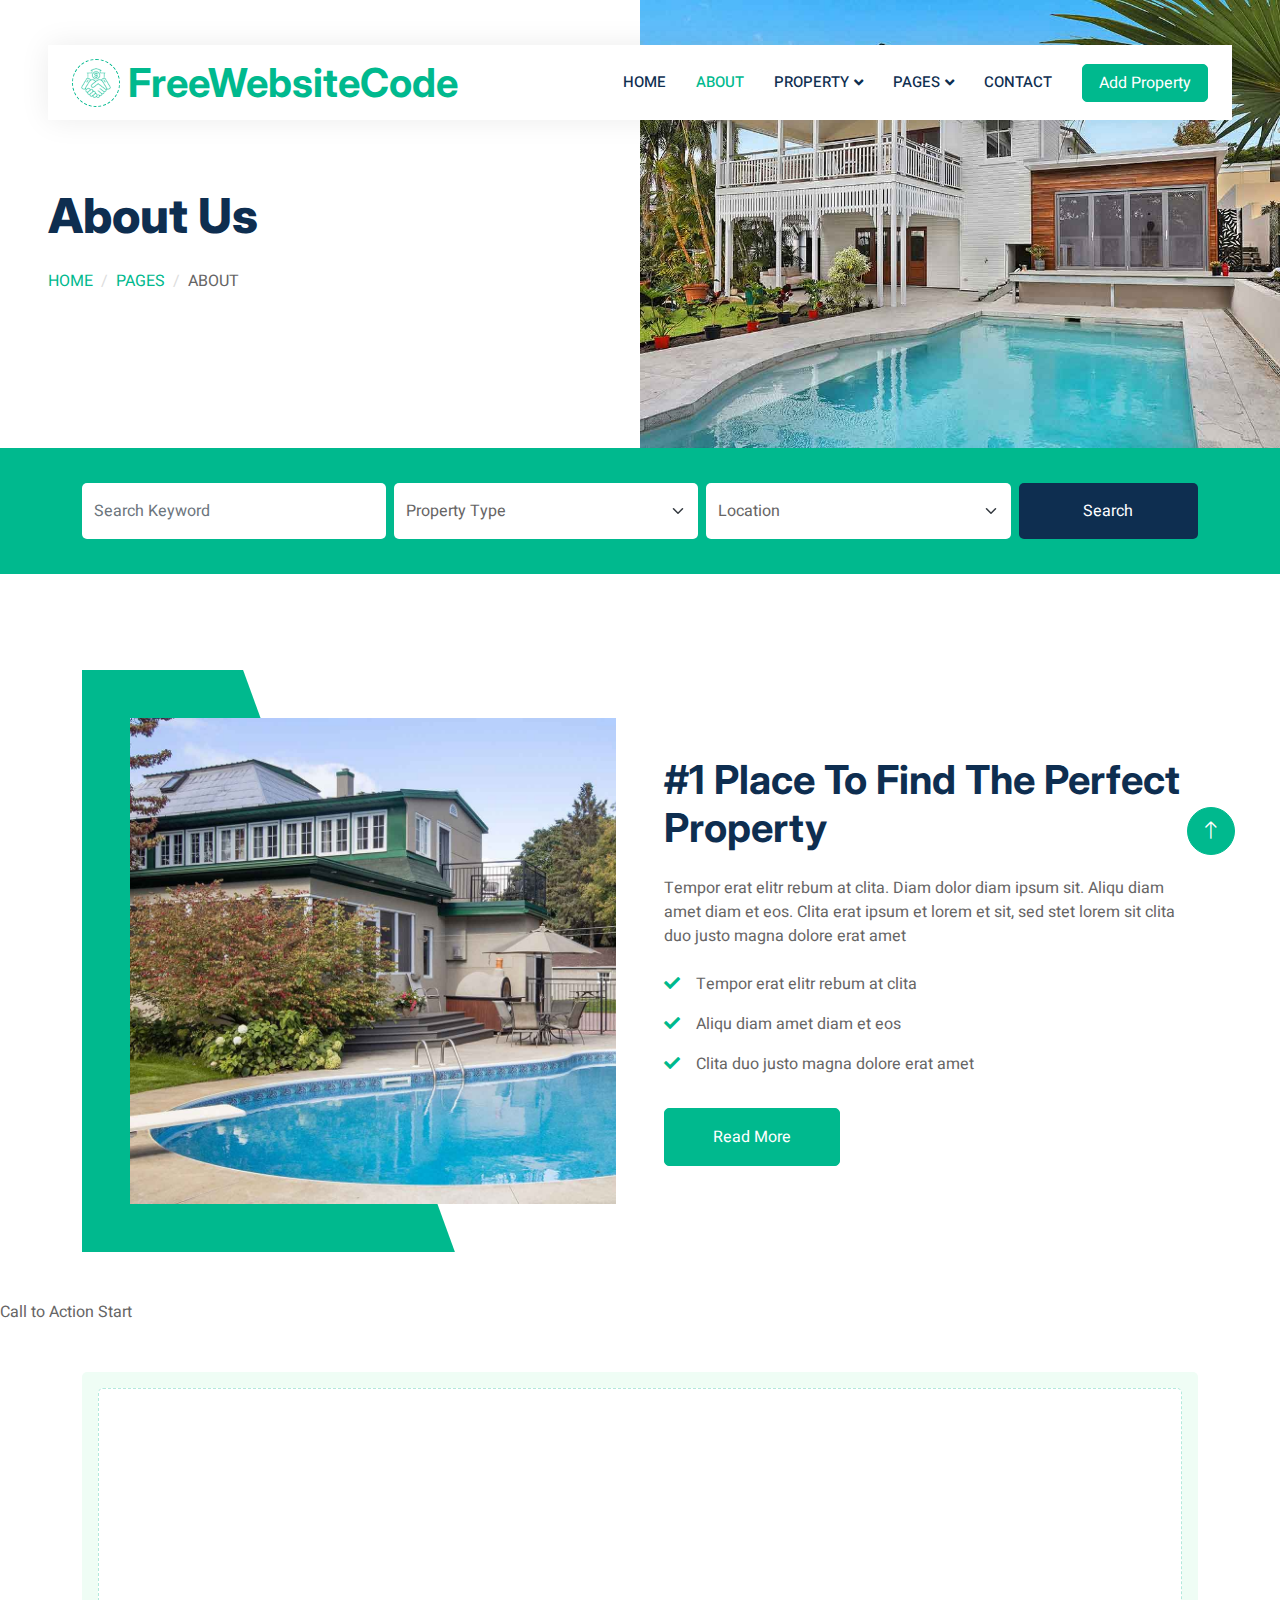
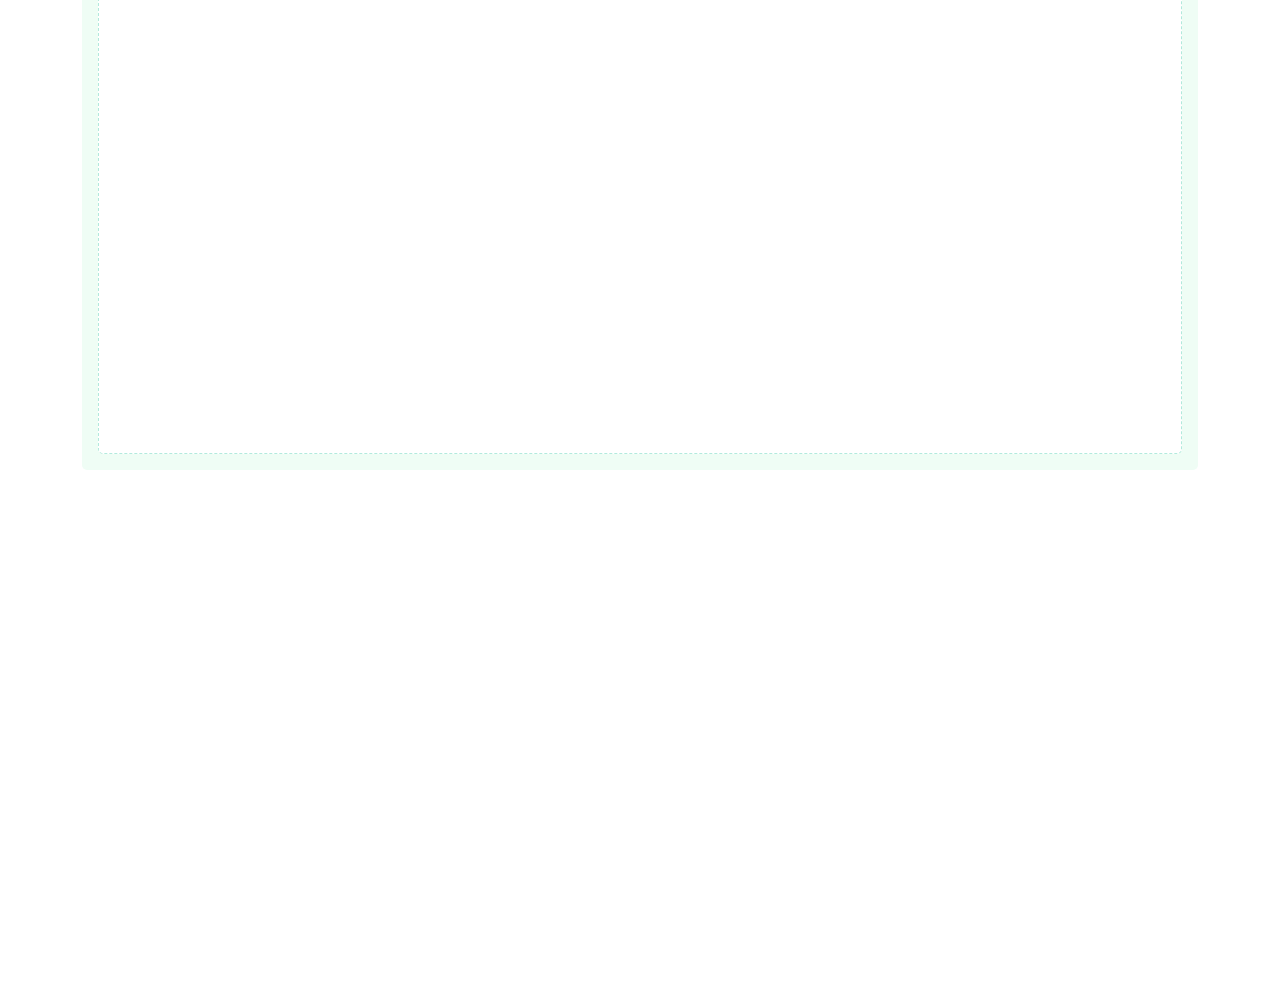
<file: about.html>
<!DOCTYPE html>
<html lang="en">

<head>
    <meta charset="utf-8">
    <title>Elahi Estate</title>
    <meta content="width=device-width, initial-scale=1.0" name="viewport">
    <meta content="" name="keywords">
    <meta content="" name="description">

    <!-- Favicon -->
    <link href="img/favicon.ico" rel="icon">

    <!-- Google Web Fonts -->
    <link rel="preconnect" href="https://fonts.googleapis.com">
    <link rel="preconnect" href="https://fonts.gstatic.com" crossorigin>
    <link href="https://fonts.googleapis.com/css2?family=Heebo:wght@400;500;600&family=Inter:wght@700;800&display=swap" rel="stylesheet">
    
    <!-- Icon Font Stylesheet -->
    <link href="https://cdnjs.cloudflare.com/ajax/libs/font-awesome/5.10.0/css/all.min.css" rel="stylesheet">
    <link href="https://cdn.jsdelivr.net/npm/bootstrap-icons@1.4.1/font/bootstrap-icons.css" rel="stylesheet">

    <!-- Libraries Stylesheet -->
    <link href="lib/animate/animate.min.css" rel="stylesheet">
    <link href="lib/owlcarousel/assets/owl.carousel.min.css" rel="stylesheet">

    <!-- Customized Bootstrap Stylesheet -->
    <link href="css/bootstrap.min.css" rel="stylesheet">

    <!-- Template Stylesheet -->
    <link href="css/style.css" rel="stylesheet">
</head>

<body>
    <div class="container-xxl bg-white p-0">
        <!-- Spinner Start -->
        <div id="spinner" class="show bg-white position-fixed translate-middle w-100 vh-100 top-50 start-50 d-flex align-items-center justify-content-center">
            <div class="spinner-border text-primary" style="width: 3rem; height: 3rem;" role="status">
                <span class="sr-only">Loading...</span>
            </div>
        </div>
        <!-- Spinner End -->


        <!-- Navbar Start -->
        <div class="container-fluid nav-bar bg-transparent">
            <nav class="navbar navbar-expand-lg bg-white navbar-light py-0 px-4">
                <a href="index.html" class="navbar-brand d-flex align-items-center text-center">
                    <div class="icon p-2 me-2">
                        <img class="img-fluid" src="img/icon-deal.png" alt="Icon" style="width: 30px; height: 30px;">
                    </div>
                    <h1 class="m-0 text-primary">FreeWebsiteCode</h1>
                </a>
                <button type="button" class="navbar-toggler" data-bs-toggle="collapse" data-bs-target="#navbarCollapse">
                    <span class="navbar-toggler-icon"></span>
                </button>
                <div class="collapse navbar-collapse" id="navbarCollapse">
                    <div class="navbar-nav ms-auto">
                        <a href="index.html" class="nav-item nav-link">Home</a>
                        <a href="about.html" class="nav-item nav-link active">About</a>
                        <div class="nav-item dropdown">
                            <a href="#" class="nav-link dropdown-toggle" data-bs-toggle="dropdown">Property</a>
                            <div class="dropdown-menu rounded-0 m-0">
                                <a href="property-list.html" class="dropdown-item">Property List</a>
                                <a href="property-type.html" class="dropdown-item">Property Type</a>
                                <a href="property-agent.html" class="dropdown-item">Property Agent</a>
                            </div>
                        </div>
                        <div class="nav-item dropdown">
                            <a href="#" class="nav-link dropdown-toggle" data-bs-toggle="dropdown">Pages</a>
                            <div class="dropdown-menu rounded-0 m-0">
                                <a href="testimonial.html" class="dropdown-item">Testimonial</a>
                                <a href="404.html" class="dropdown-item">404 Error</a>
                            </div>
                        </div>
                        <a href="contact.html" class="nav-item nav-link">Contact</a>
                    </div>
                    <a href="" class="btn btn-primary px-3 d-none d-lg-flex">Add Property</a>
                </div>
            </nav>
        </div>
        <!-- Navbar End -->


        <!-- Header Start -->
        <div class="container-fluid header bg-white p-0">
            <div class="row g-0 align-items-center flex-column-reverse flex-md-row">
                <div class="col-md-6 p-5 mt-lg-5">
                    <h1 class="display-5 animated fadeIn mb-4">About Us</h1> 
                        <nav aria-label="breadcrumb animated fadeIn">
                        <ol class="breadcrumb text-uppercase">
                            <li class="breadcrumb-item"><a href="#">Home</a></li>
                            <li class="breadcrumb-item"><a href="#">Pages</a></li>
                            <li class="breadcrumb-item text-body active" aria-current="page">About</li>
                        </ol>
                    </nav>
                </div>
                <div class="col-md-6 animated fadeIn">
                    <img class="img-fluid" src="img/header.jpg" alt="">
                </div>
            </div>
        </div>
        <!-- Header End -->


        <!-- Search Start -->
        <div class="container-fluid bg-primary mb-5 wow fadeIn" data-wow-delay="0.1s" style="padding: 35px;">
            <div class="container">
                <div class="row g-2">
                    <div class="col-md-10">
                        <div class="row g-2">
                            <div class="col-md-4">
                                <input type="text" class="form-control border-0 py-3" placeholder="Search Keyword">
                            </div>
                            <div class="col-md-4">
                                <select class="form-select border-0 py-3">
                                    <option selected>Property Type</option>
                                    <option value="1">Property Type 1</option>
                                    <option value="2">Property Type 2</option>
                                    <option value="3">Property Type 3</option>
                                </select>
                            </div>
                            <div class="col-md-4">
                                <select class="form-select border-0 py-3">
                                    <option selected>Location</option>
                                    <option value="1">Location 1</option>
                                    <option value="2">Location 2</option>
                                    <option value="3">Location 3</option>
                                </select>
                            </div>
                        </div>
                    </div>
                    <div class="col-md-2">
                        <button class="btn btn-dark border-0 w-100 py-3">Search</button>
                    </div>
                </div>
            </div>
        </div>
        <!-- Search End -->


        <!-- About Start -->
        <div class="container-xxl py-5">
            <div class="container">
                <div class="row g-5 align-items-center">
                    <div class="col-lg-6 wow fadeIn" data-wow-delay="0.1s">
                        <div class="about-img position-relative overflow-hidden p-5 pe-0">
                            <img class="img-fluid w-100" src="img/about.jpg">
                        </div>
                    </div>
                    <div class="col-lg-6 wow fadeIn" data-wow-delay="0.5s">
                        <h1 class="mb-4">#1 Place To Find The Perfect Property</h1>
                        <p class="mb-4">Tempor erat elitr rebum at clita. Diam dolor diam ipsum sit. Aliqu diam amet diam et eos. Clita erat ipsum et lorem et sit, sed stet lorem sit clita duo justo magna dolore erat amet</p>
                        <p><i class="fa fa-check text-primary me-3"></i>Tempor erat elitr rebum at clita</p>
                        <p><i class="fa fa-check text-primary me-3"></i>Aliqu diam amet diam et eos</p>
                        <p><i class="fa fa-check text-primary me-3"></i>Clita duo justo magna dolore erat amet</p>
                        <a class="btn btn-primary py-3 px-5 mt-3" href="">Read More</a>
                    </div>
                </div>
            </div>
        </div>
        <!-- About End -->


        Call to Action Start
        <div class="container-xxl py-5">
            <div class="container">
                <div class="bg-light rounded p-3">
                    <div class="bg-white rounded p-4" style="border: 1px dashed rgba(0, 185, 142, .3)">
                        <div class="row g-5 align-items-center">
                            <div class="col-lg-6 wow fadeIn" data-wow-delay="0.1s">
                                <img class="img-fluid rounded w-100" src="img/call-to-action.jpg" alt="">
                            </div>
                            <div class="col-lg-6 wow fadeIn" data-wow-delay="0.5s">
                                <div class="mb-4">
                                    <h1 class="mb-3">Contact With Our Certified Agent</h1>
                                    <p>Eirmod sed ipsum dolor sit rebum magna erat. Tempor lorem kasd vero ipsum sit sit diam justo sed vero dolor duo.</p>
                                </div>
                                <a href="" class="btn btn-primary py-3 px-4 me-2"><i class="fa fa-phone-alt me-2"></i>Make A Call</a>
                                <a href="" class="btn btn-dark py-3 px-4"><i class="fa fa-calendar-alt me-2"></i>Get Appoinment</a>
                            </div>
                        </div>
                    </div>
                </div>
            </div>
        </div>
        <!-- Call to Action End -->
        

        <!-- Footer Start -->
        <div class="container-fluid bg-dark text-white-50 footer pt-5 mt-5 wow fadeIn" data-wow-delay="0.1s">
            <div class="container py-5">
                <div class="row g-5">
                    <div class="col-lg-3 col-md-6">
                        <h5 class="text-white mb-4">Get In Touch</h5>
                        <p class="mb-2"><i class="fa fa-map-marker-alt me-3"></i>Location, City, Country</p>
                        <p class="mb-2"><i class="fa fa-phone-alt me-3"></i>+012 345 67890</p>
                        <p class="mb-2"><i class="fa fa-envelope me-3"></i>info@example.com</p>
                        <div class="d-flex pt-2">
                            <a class="btn btn-outline-light btn-social" href="https://twitter.com/freewebsitecode"><i class="fab fa-twitter"></i></a>
                            <a class="btn btn-outline-light btn-social" href="https://facebook.com/freewebsitecode"><i class="fab fa-facebook-f"></i></a>
                            <a class="btn btn-outline-light btn-social" href="https://youtube.com/freewebsitecode"><i class="fab fa-youtube"></i></a>
                            <a class="btn btn-outline-light btn-social" href="https://linkedin/in/freewebsitecode"><i class="fab fa-linkedin-in"></i></a>
                        </div>
                    </div>
                    <div class="col-lg-3 col-md-6">
                        <h5 class="text-white mb-4">Quick Links</h5>
                        <a class="btn btn-link text-white-50" href="">About Us</a>
                        <a class="btn btn-link text-white-50" href="">Contact Us</a>
                        <a class="btn btn-link text-white-50" href="">Our Services</a>
                        <a class="btn btn-link text-white-50" href="">Privacy Policy</a>
                        <a class="btn btn-link text-white-50" href="">Terms & Condition</a>
                    </div>
                    <div class="col-lg-3 col-md-6">
                        <h5 class="text-white mb-4">Photo Gallery</h5>
                        <div class="row g-2 pt-2">
                            <div class="col-4">
                                <img class="img-fluid rounded bg-light p-1" src="img/property-1.jpg" alt="">
                            </div>
                            <div class="col-4">
                                <img class="img-fluid rounded bg-light p-1" src="img/property-2.jpg" alt="">
                            </div>
                            <div class="col-4">
                                <img class="img-fluid rounded bg-light p-1" src="img/property-3.jpg" alt="">
                            </div>
                            <div class="col-4">
                                <img class="img-fluid rounded bg-light p-1" src="img/property-4.jpg" alt="">
                            </div>
                            <div class="col-4">
                                <img class="img-fluid rounded bg-light p-1" src="img/property-5.jpg" alt="">
                            </div>
                            <div class="col-4">
                                <img class="img-fluid rounded bg-light p-1" src="img/property-6.jpg" alt="">
                            </div>
                        </div>
                    </div>
                    <div class="col-lg-3 col-md-6">
                        <h5 class="text-white mb-4">Newsletter</h5>
                        <p>Dolor amet sit justo amet elitr clita ipsum elitr est.</p>
                        <div class="position-relative mx-auto" style="max-width: 400px;">
                            <input class="form-control bg-transparent w-100 py-3 ps-4 pe-5" type="text" placeholder="Your email">
                            <button type="button" class="btn btn-primary py-2 position-absolute top-0 end-0 mt-2 me-2">SignUp</button>
                        </div>
                    </div>
                </div>
            </div>
            <div class="container">
                <div class="copyright">
                    <div class="row">
                        <div class="col-md-6 text-center text-md-start mb-3 mb-md-0">
                            &copy; <a class="border-bottom" href="https://freewebsitecode.com">Elahi Estate</a>, All Right Reserved. 
							
							
							Designed By <a class="border-bottom" href="https://freewebsitecode.com">Muhammad Anas</a>
                        </div>
                        <div class="col-md-6 text-center text-md-end">
                            <div class="footer-menu">
                                <a href="">Home</a>
                                <a href="">Cookies</a>
                                <a href="">Help</a>
                                <a href="">FQAs</a>
                            </div>
                        </div>
                    </div>
                </div>
            </div>
            <br>
        </div>
        <!-- Footer End -->


        <!-- Back to Top -->
        <a href="#" class="btn btn-lg btn-primary btn-lg-square back-to-top"><i class="bi bi-arrow-up"></i></a>
    </div>

    <!-- JavaScript Libraries -->
    <script src="https://code.jquery.com/jquery-3.4.1.min.js"></script>
    <script src="https://cdn.jsdelivr.net/npm/bootstrap@5.0.0/dist/js/bootstrap.bundle.min.js"></script>
    <script src="lib/wow/wow.min.js"></script>
    <script src="lib/easing/easing.min.js"></script>
    <script src="lib/waypoints/waypoints.min.js"></script>
    <script src="lib/owlcarousel/owl.carousel.min.js"></script>

    <!-- Template Javascript -->
    <script src="js/main.js"></script>
</body>

</html>
</file>
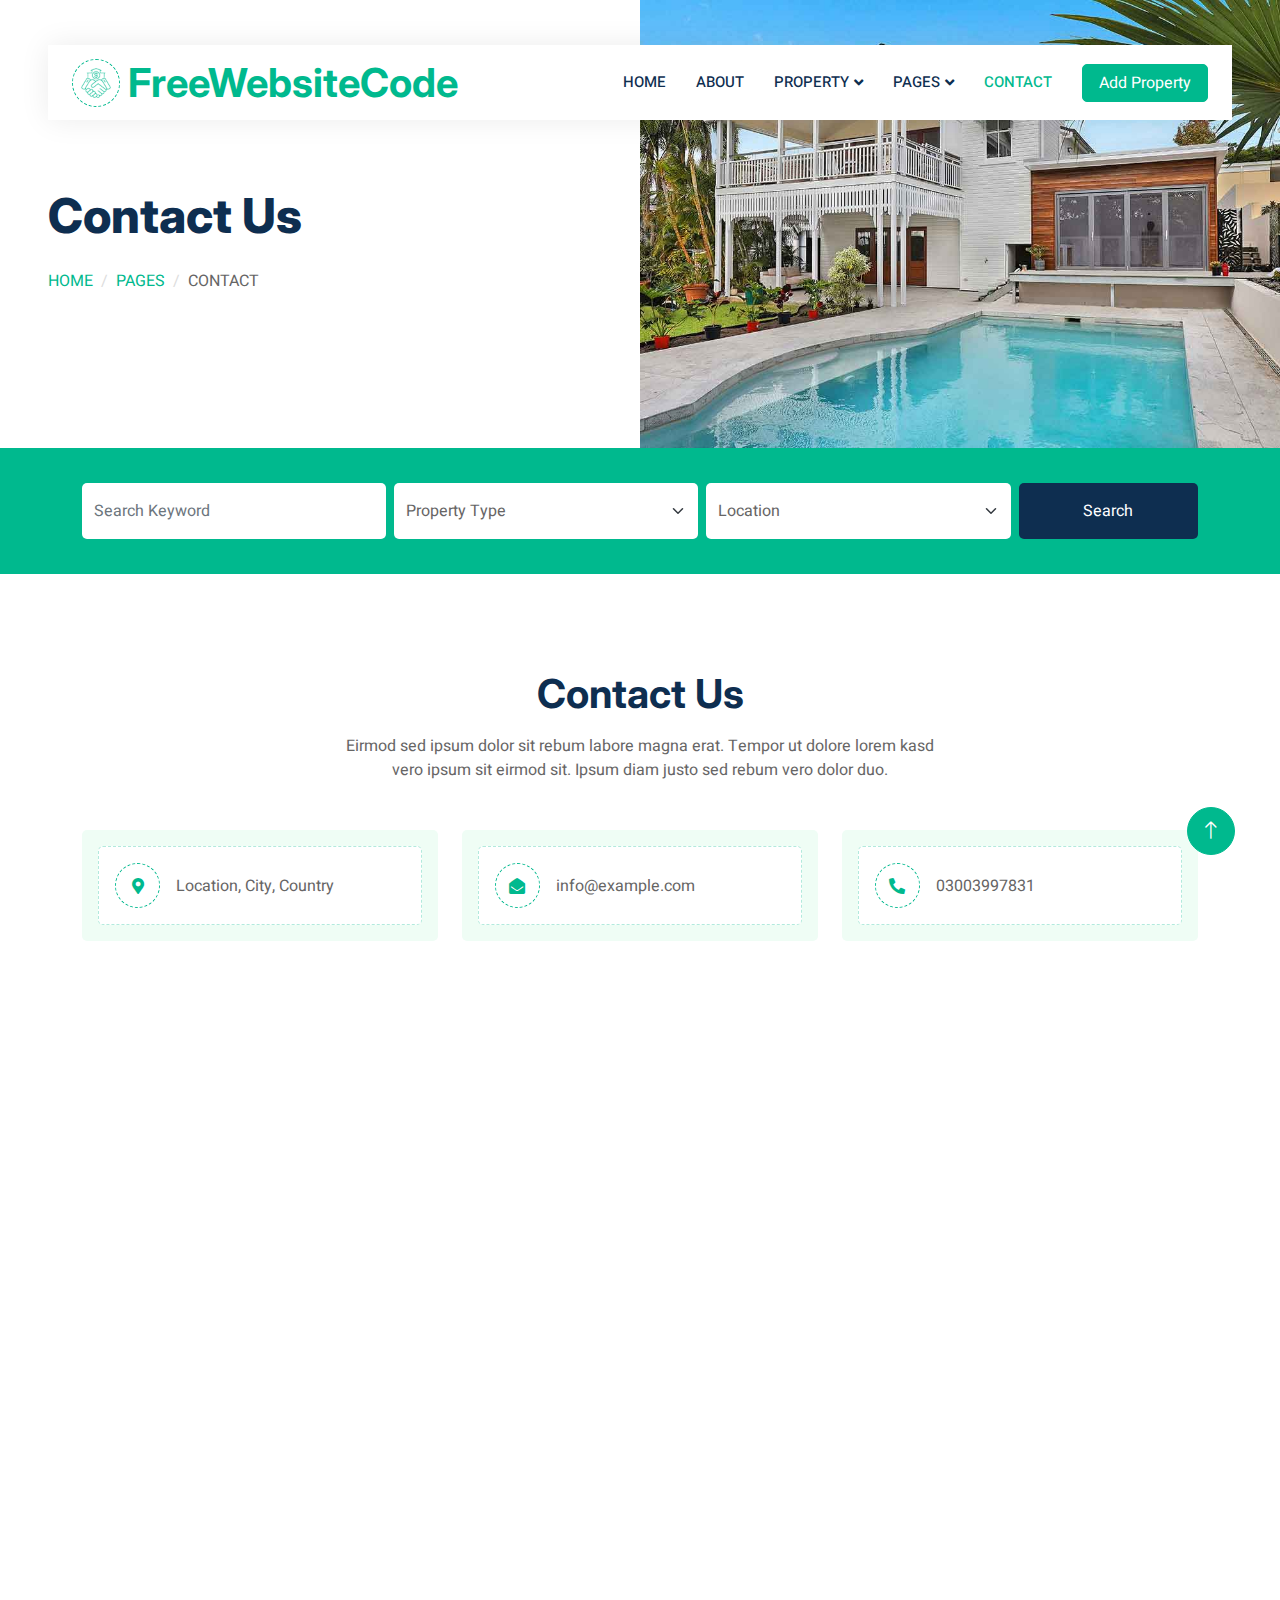
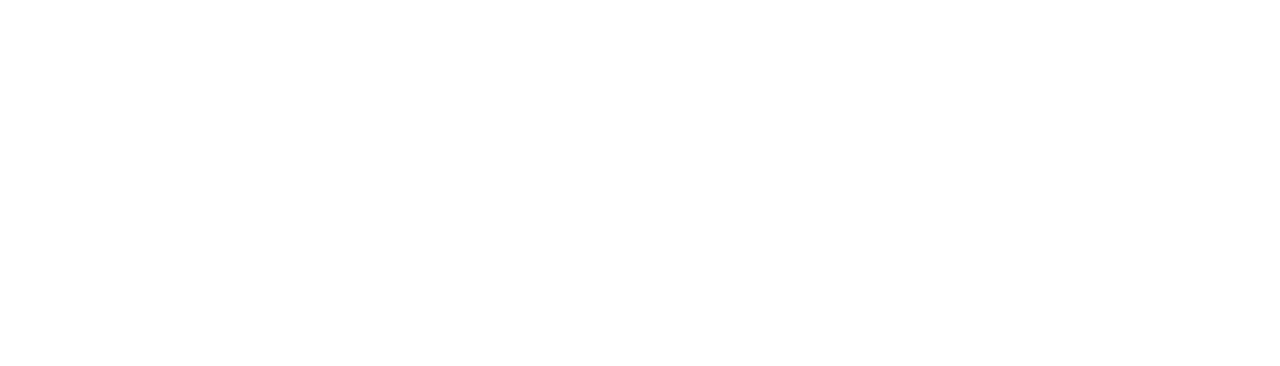
<file: contact.html>
<!DOCTYPE html>
<html lang="en">

<head>
    <meta charset="utf-8">
    <title>Elahi Estate</title>
    <meta content="width=device-width, initial-scale=1.0" name="viewport">
    <meta content="" name="keywords">
    <meta content="" name="description">

    <!-- Favicon -->
    <link href="img/favicon.ico" rel="icon">

    <!-- Google Web Fonts -->
    <link rel="preconnect" href="https://fonts.googleapis.com">
    <link rel="preconnect" href="https://fonts.gstatic.com" crossorigin>
    <link href="https://fonts.googleapis.com/css2?family=Heebo:wght@400;500;600&family=Inter:wght@700;800&display=swap" rel="stylesheet">
    
    <!-- Icon Font Stylesheet -->
    <link href="https://cdnjs.cloudflare.com/ajax/libs/font-awesome/5.10.0/css/all.min.css" rel="stylesheet">
    <link href="https://cdn.jsdelivr.net/npm/bootstrap-icons@1.4.1/font/bootstrap-icons.css" rel="stylesheet">

    <!-- Libraries Stylesheet -->
    <link href="lib/animate/animate.min.css" rel="stylesheet">
    <link href="lib/owlcarousel/assets/owl.carousel.min.css" rel="stylesheet">

    <!-- Customized Bootstrap Stylesheet -->
    <link href="css/bootstrap.min.css" rel="stylesheet">

    <!-- Template Stylesheet -->
    <link href="css/style.css" rel="stylesheet">
</head>

<body>
    <div class="container-xxl bg-white p-0">
        <!-- Spinner Start -->
        <div id="spinner" class="show bg-white position-fixed translate-middle w-100 vh-100 top-50 start-50 d-flex align-items-center justify-content-center">
            <div class="spinner-border text-primary" style="width: 3rem; height: 3rem;" role="status">
                <span class="sr-only">Loading...</span>
            </div>
        </div>
        <!-- Spinner End -->


        <!-- Navbar Start -->
        <div class="container-fluid nav-bar bg-transparent">
            <nav class="navbar navbar-expand-lg bg-white navbar-light py-0 px-4">
                <a href="index.html" class="navbar-brand d-flex align-items-center text-center">
                    <div class="icon p-2 me-2">
                        <img class="img-fluid" src="img/icon-deal.png" alt="Icon" style="width: 30px; height: 30px;">
                    </div>
                    <h1 class="m-0 text-primary">FreeWebsiteCode</h1>
                </a>
                <button type="button" class="navbar-toggler" data-bs-toggle="collapse" data-bs-target="#navbarCollapse">
                    <span class="navbar-toggler-icon"></span>
                </button>
                <div class="collapse navbar-collapse" id="navbarCollapse">
                    <div class="navbar-nav ms-auto">
                        <a href="index.html" class="nav-item nav-link">Home</a>
                        <a href="about.html" class="nav-item nav-link">About</a>
                        <div class="nav-item dropdown">
                            <a href="#" class="nav-link dropdown-toggle" data-bs-toggle="dropdown">Property</a>
                            <div class="dropdown-menu rounded-0 m-0">
                                <a href="property-list.html" class="dropdown-item">Property List</a>
                                <a href="property-type.html" class="dropdown-item">Property Type</a>
                                <a href="property-agent.html" class="dropdown-item">Property Agent</a>
                            </div>
                        </div>
                        <div class="nav-item dropdown">
                            <a href="#" class="nav-link dropdown-toggle" data-bs-toggle="dropdown">Pages</a>
                            <div class="dropdown-menu rounded-0 m-0">
                                <a href="testimonial.html" class="dropdown-item">Testimonial</a>
                                <a href="404.html" class="dropdown-item">404 Error</a>
                            </div>
                        </div>
                        <a href="contact.html" class="nav-item nav-link active">Contact</a>
                    </div>
                    <a href="" class="btn btn-primary px-3 d-none d-lg-flex">Add Property</a>
                </div>
            </nav>
        </div>
        <!-- Navbar End -->


        <!-- Header Start -->
        <div class="container-fluid header bg-white p-0">
            <div class="row g-0 align-items-center flex-column-reverse flex-md-row">
                <div class="col-md-6 p-5 mt-lg-5">
                    <h1 class="display-5 animated fadeIn mb-4">Contact Us</h1> 
                        <nav aria-label="breadcrumb animated fadeIn">
                        <ol class="breadcrumb text-uppercase">
                            <li class="breadcrumb-item"><a href="#">Home</a></li>
                            <li class="breadcrumb-item"><a href="#">Pages</a></li>
                            <li class="breadcrumb-item text-body active" aria-current="page">Contact</li>
                        </ol>
                    </nav>
                </div>
                <div class="col-md-6 animated fadeIn">
                    <img class="img-fluid" src="img/header.jpg" alt="">
                </div>
            </div>
        </div>
        <!-- Header End -->


        <!-- Search Start -->
        <div class="container-fluid bg-primary mb-5 wow fadeIn" data-wow-delay="0.1s" style="padding: 35px;">
            <div class="container">
                <div class="row g-2">
                    <div class="col-md-10">
                        <div class="row g-2">
                            <div class="col-md-4">
                                <input type="text" class="form-control border-0 py-3" placeholder="Search Keyword">
                            </div>
                            <div class="col-md-4">
                                <select class="form-select border-0 py-3">
                                    <option selected>Property Type</option>
                                    <option value="1">Property Type 1</option>
                                    <option value="2">Property Type 2</option>
                                    <option value="3">Property Type 3</option>
                                </select>
                            </div>
                            <div class="col-md-4">
                                <select class="form-select border-0 py-3">
                                    <option selected>Location</option>
                                    <option value="1">Location 1</option>
                                    <option value="2">Location 2</option>
                                    <option value="3">Location 3</option>
                                </select>
                            </div>
                        </div>
                    </div>
                    <div class="col-md-2">
                        <button class="btn btn-dark border-0 w-100 py-3">Search</button>
                    </div>
                </div>
            </div>
        </div>
        <!-- Search End -->


        <!-- Contact Start -->
        <div class="container-xxl py-5">
            <div class="container">
                <div class="text-center mx-auto mb-5 wow fadeInUp" data-wow-delay="0.1s" style="max-width: 600px;">
                    <h1 class="mb-3">Contact Us</h1>
                    <p>Eirmod sed ipsum dolor sit rebum labore magna erat. Tempor ut dolore lorem kasd vero ipsum sit eirmod sit. Ipsum diam justo sed rebum vero dolor duo.</p>
                </div>
                <div class="row g-4">
                    <div class="col-12">
                        <div class="row gy-4">
                            <div class="col-md-6 col-lg-4 wow fadeIn" data-wow-delay="0.1s">
                                <div class="bg-light rounded p-3">
                                    <div class="d-flex align-items-center bg-white rounded p-3" style="border: 1px dashed rgba(0, 185, 142, .3)">
                                        <div class="icon me-3" style="width: 45px; height: 45px;">
                                            <i class="fa fa-map-marker-alt text-primary"></i>
                                        </div>
                                        <span>Location, City, Country</span>
                                    </div>
                                </div>
                            </div>
                            <div class="col-md-6 col-lg-4 wow fadeIn" data-wow-delay="0.3s">
                                <div class="bg-light rounded p-3">
                                    <div class="d-flex align-items-center bg-white rounded p-3" style="border: 1px dashed rgba(0, 185, 142, .3)">
                                        <div class="icon me-3" style="width: 45px; height: 45px;">
                                            <i class="fa fa-envelope-open text-primary"></i>
                                        </div>
                                        <span>info@example.com</span>
                                    </div>
                                </div>
                            </div>
                            <div class="col-md-6 col-lg-4 wow fadeIn" data-wow-delay="0.5s">
                                <div class="bg-light rounded p-3">
                                    <div class="d-flex align-items-center bg-white rounded p-3" style="border: 1px dashed rgba(0, 185, 142, .3)">
                                        <div class="icon me-3" style="width: 45px; height: 45px;">
                                            <i class="fa fa-phone-alt text-primary"></i>
                                        </div>
                                        <span>03003997831</span>
                                    </div>
                                </div>
                            </div>
                        </div>
                    </div>
                    <div class="col-md-6 wow fadeInUp" data-wow-delay="0.1s">
                        <iframe src="https://www.google.com/maps/embed?pb=!1m18!1m12!1m3!1d116834.00977790575!2d90.34924177203192!3d23.780777744485526!2m3!1f0!2f0!3f0!3m2!1i1024!2i768!4f13.1!3m3!1m2!1s0x3755b8b087026b81%3A0x8fa563bbdd5904c2!2sDhaka!5e0!3m2!1sen!2sbd!4v1664588357584!5m2!1sen!2sbd" width="600" height="450" style="border:0;" allowfullscreen="" loading="lazy" referrerpolicy="no-referrer-when-downgrade"></iframe>
                    </div>
                    <div class="col-md-6">
                        <div class="wow fadeInUp" data-wow-delay="0.5s">
                            <p class="mb-4">The contact form is currently inactive. Get a functional and working contact form with Ajax & PHP in a few minutes. Just copy and paste the files, add a little code and you're done. <a href="https://facebook.com/groups/freewebsitecode">Download Now</a>.</p>
                            <form>
                                <div class="row g-3">
                                    <div class="col-md-6">
                                        <div class="form-floating">
                                            <input type="text" class="form-control" id="name" placeholder="Your Name">
                                            <label for="name">Your Name</label>
                                        </div>
                                    </div>
                                    <div class="col-md-6">
                                        <div class="form-floating">
                                            <input type="email" class="form-control" id="email" placeholder="Your Email">
                                            <label for="email">Your Email</label>
                                        </div>
                                    </div>
                                    <div class="col-12">
                                        <div class="form-floating">
                                            <input type="text" class="form-control" id="subject" placeholder="Subject">
                                            <label for="subject">Subject</label>
                                        </div>
                                    </div>
                                    <div class="col-12">
                                        <div class="form-floating">
                                            <textarea class="form-control" placeholder="Leave a message here" id="message" style="height: 150px"></textarea>
                                            <label for="message">Message</label>
                                        </div>
                                    </div>
                                    <div class="col-12">
                                        <button class="btn btn-primary w-100 py-3" type="submit">Send Message</button>
                                    </div>
                                </div>
                            </form>
                        </div>
                    </div>
                </div>
            </div>
        </div>
        <!-- Contact End -->


        <!-- Footer Start -->
        <div class="container-fluid bg-dark text-white-50 footer pt-5 mt-5 wow fadeIn" data-wow-delay="0.1s">
            <div class="container py-5">
                <div class="row g-5">
                    <div class="col-lg-3 col-md-6">
                        <h5 class="text-white mb-4">Get In Touch</h5>
                        <p class="mb-2"><i class="fa fa-map-marker-alt me-3"></i>Location, City, Country</p>
                        <p class="mb-2"><i class="fa fa-phone-alt me-3"></i>+012 345 67890</p>
                        <p class="mb-2"><i class="fa fa-envelope me-3"></i>info@example.com</p>
                        <div class="d-flex pt-2">
                            <a class="btn btn-outline-light btn-social" href="https://twitter.com/freewebsitecode"><i class="fab fa-twitter"></i></a>
                            <a class="btn btn-outline-light btn-social" href="https://facebook.com/freewebsitecode"><i class="fab fa-facebook-f"></i></a>
                            <a class="btn btn-outline-light btn-social" href="https://youtube.com/freewebsitecode"><i class="fab fa-youtube"></i></a>
                            <a class="btn btn-outline-light btn-social" href="https://linkedin/in/freewebsitecode"><i class="fab fa-linkedin-in"></i></a>
                        </div>
                    </div>
                    <div class="col-lg-3 col-md-6">
                        <h5 class="text-white mb-4">Quick Links</h5>
                        <a class="btn btn-link text-white-50" href="">About Us</a>
                        <a class="btn btn-link text-white-50" href="">Contact Us</a>
                        <a class="btn btn-link text-white-50" href="">Our Services</a>
                        <a class="btn btn-link text-white-50" href="">Privacy Policy</a>
                        <a class="btn btn-link text-white-50" href="">Terms & Condition</a>
                    </div>
                    <div class="col-lg-3 col-md-6">
                        <h5 class="text-white mb-4">Photo Gallery</h5>
                        <div class="row g-2 pt-2">
                            <div class="col-4">
                                <img class="img-fluid rounded bg-light p-1" src="img/property-1.jpg" alt="">
                            </div>
                            <div class="col-4">
                                <img class="img-fluid rounded bg-light p-1" src="img/property-2.jpg" alt="">
                            </div>
                            <div class="col-4">
                                <img class="img-fluid rounded bg-light p-1" src="img/property-3.jpg" alt="">
                            </div>
                            <div class="col-4">
                                <img class="img-fluid rounded bg-light p-1" src="img/property-4.jpg" alt="">
                            </div>
                            <div class="col-4">
                                <img class="img-fluid rounded bg-light p-1" src="img/property-5.jpg" alt="">
                            </div>
                            <div class="col-4">
                                <img class="img-fluid rounded bg-light p-1" src="img/property-6.jpg" alt="">
                            </div>
                        </div>
                    </div>
                    <div class="col-lg-3 col-md-6">
                        <h5 class="text-white mb-4">Newsletter</h5>
                        <p>Dolor amet sit justo amet elitr clita ipsum elitr est.</p>
                        <div class="position-relative mx-auto" style="max-width: 400px;">
                            <input class="form-control bg-transparent w-100 py-3 ps-4 pe-5" type="text" placeholder="Your email">
                            <button type="button" class="btn btn-primary py-2 position-absolute top-0 end-0 mt-2 me-2">SignUp</button>
                        </div>
                    </div>
                </div>
            </div>
            <div class="container">
                <div class="copyright">
                    <div class="row">
                        <div class="col-md-6 text-center text-md-start mb-3 mb-md-0">
                            &copy; <a class="border-bottom" href="#">Elahi Estate</a>, All Right Reserved. 
							
							
							Designed By <a class="border-bottom" href="#">Muhammad Anas</a>
                        </div>
                        <div class="col-md-6 text-center text-md-end">
                            <div class="footer-menu">
                                <a href="">Home</a>
                                <a href="">Cookies</a>
                                <a href="">Help</a>
                                <a href="">FQAs</a>
                            </div>
                        </div>
                    </div>
                </div>
            </div>
            <br>
        </div>
        <!-- Footer End -->


        <!-- Back to Top -->
        <a href="#" class="btn btn-lg btn-primary btn-lg-square back-to-top"><i class="bi bi-arrow-up"></i></a>
    </div>

    <!-- JavaScript Libraries -->
    <script src="https://code.jquery.com/jquery-3.4.1.min.js"></script>
    <script src="https://cdn.jsdelivr.net/npm/bootstrap@5.0.0/dist/js/bootstrap.bundle.min.js"></script>
    <script src="lib/wow/wow.min.js"></script>
    <script src="lib/easing/easing.min.js"></script>
    <script src="lib/waypoints/waypoints.min.js"></script>
    <script src="lib/owlcarousel/owl.carousel.min.js"></script>

    <!-- Template Javascript -->
    <script src="js/main.js"></script>
</body>

</html>
</file>
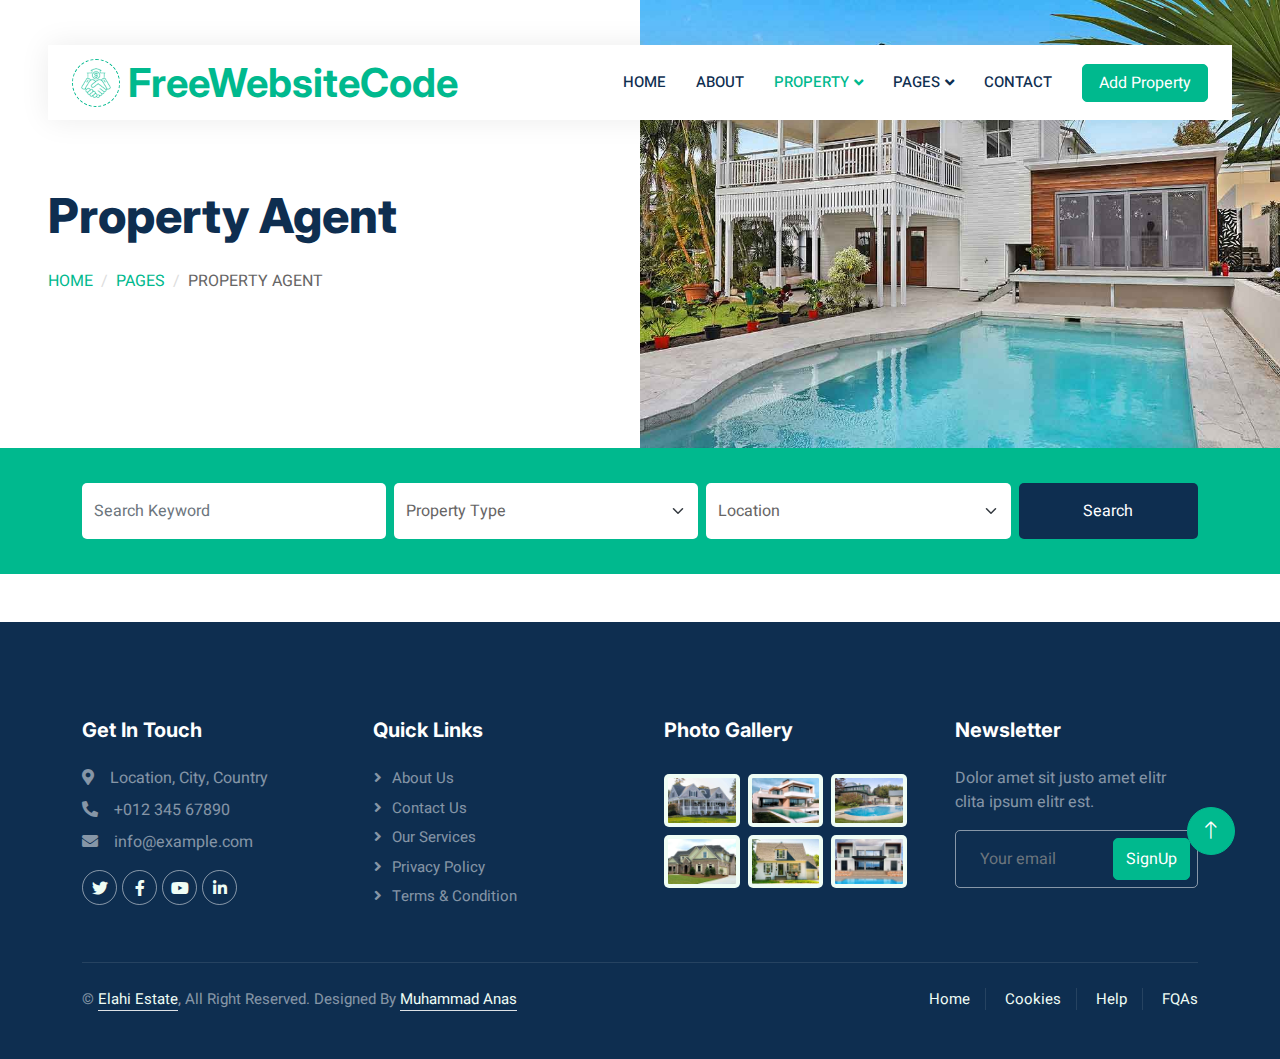
<file: property-agent.html>
<!DOCTYPE html>
<html lang="en">

<head>
    <meta charset="utf-8">
    <title>Elahi Estate</title>
    <meta content="width=device-width, initial-scale=1.0" name="viewport">
    <meta content="" name="keywords">
    <meta content="" name="description">

    <!-- Favicon -->
    <link href="img/favicon.ico" rel="icon">

    <!-- Google Web Fonts -->
    <link rel="preconnect" href="https://fonts.googleapis.com">
    <link rel="preconnect" href="https://fonts.gstatic.com" crossorigin>
    <link href="https://fonts.googleapis.com/css2?family=Heebo:wght@400;500;600&family=Inter:wght@700;800&display=swap" rel="stylesheet">
    
    <!-- Icon Font Stylesheet -->
    <link href="https://cdnjs.cloudflare.com/ajax/libs/font-awesome/5.10.0/css/all.min.css" rel="stylesheet">
    <link href="https://cdn.jsdelivr.net/npm/bootstrap-icons@1.4.1/font/bootstrap-icons.css" rel="stylesheet">

    <!-- Libraries Stylesheet -->
    <link href="lib/animate/animate.min.css" rel="stylesheet">
    <link href="lib/owlcarousel/assets/owl.carousel.min.css" rel="stylesheet">

    <!-- Customized Bootstrap Stylesheet -->
    <link href="css/bootstrap.min.css" rel="stylesheet">

    <!-- Template Stylesheet -->
    <link href="css/style.css" rel="stylesheet">
</head>

<body>
    <div class="container-xxl bg-white p-0">
        <!-- Spinner Start -->
        <div id="spinner" class="show bg-white position-fixed translate-middle w-100 vh-100 top-50 start-50 d-flex align-items-center justify-content-center">
            <div class="spinner-border text-primary" style="width: 3rem; height: 3rem;" role="status">
                <span class="sr-only">Loading...</span>
            </div>
        </div>
        <!-- Spinner End -->


        <!-- Navbar Start -->
        <div class="container-fluid nav-bar bg-transparent">
            <nav class="navbar navbar-expand-lg bg-white navbar-light py-0 px-4">
                <a href="index.html" class="navbar-brand d-flex align-items-center text-center">
                    <div class="icon p-2 me-2">
                        <img class="img-fluid" src="img/icon-deal.png" alt="Icon" style="width: 30px; height: 30px;">
                    </div>
                    <h1 class="m-0 text-primary">FreeWebsiteCode</h1>
                </a>
                <button type="button" class="navbar-toggler" data-bs-toggle="collapse" data-bs-target="#navbarCollapse">
                    <span class="navbar-toggler-icon"></span>
                </button>
                <div class="collapse navbar-collapse" id="navbarCollapse">
                    <div class="navbar-nav ms-auto">
                        <a href="index.html" class="nav-item nav-link">Home</a>
                        <a href="about.html" class="nav-item nav-link">About</a>
                        <div class="nav-item dropdown">
                            <a href="#" class="nav-link dropdown-toggle active" data-bs-toggle="dropdown">Property</a>
                            <div class="dropdown-menu rounded-0 m-0">
                                <a href="property-list.html" class="dropdown-item">Property List</a>
                                <a href="property-type.html" class="dropdown-item">Property Type</a>
                                <a href="property-agent.html" class="dropdown-item active">Property Agent</a>
                            </div>
                        </div>
                        <div class="nav-item dropdown">
                            <a href="#" class="nav-link dropdown-toggle" data-bs-toggle="dropdown">Pages</a>
                            <div class="dropdown-menu rounded-0 m-0">
                                <a href="testimonial.html" class="dropdown-item">Testimonial</a>
                                <a href="404.html" class="dropdown-item">404 Error</a>
                            </div>
                        </div>
                        <a href="contact.html" class="nav-item nav-link">Contact</a>
                    </div>
                    <a href="" class="btn btn-primary px-3 d-none d-lg-flex">Add Property</a>
                </div>
            </nav>
        </div>
        <!-- Navbar End -->


        <!-- Header Start -->
        <div class="container-fluid header bg-white p-0">
            <div class="row g-0 align-items-center flex-column-reverse flex-md-row">
                <div class="col-md-6 p-5 mt-lg-5">
                    <h1 class="display-5 animated fadeIn mb-4">Property Agent</h1> 
                        <nav aria-label="breadcrumb animated fadeIn">
                        <ol class="breadcrumb text-uppercase">
                            <li class="breadcrumb-item"><a href="#">Home</a></li>
                            <li class="breadcrumb-item"><a href="#">Pages</a></li>
                            <li class="breadcrumb-item text-body active" aria-current="page">Property Agent</li>
                        </ol>
                    </nav>
                </div>
                <div class="col-md-6 animated fadeIn">
                    <img class="img-fluid" src="img/header.jpg" alt="">
                </div>
            </div>
        </div>
        <!-- Header End -->


        <!-- Search Start -->
        <div class="container-fluid bg-primary mb-5 wow fadeIn" data-wow-delay="0.1s" style="padding: 35px;">
            <div class="container">
                <div class="row g-2">
                    <div class="col-md-10">
                        <div class="row g-2">
                            <div class="col-md-4">
                                <input type="text" class="form-control border-0 py-3" placeholder="Search Keyword">
                            </div>
                            <div class="col-md-4">
                                <select class="form-select border-0 py-3">
                                    <option selected>Property Type</option>
                                    <option value="1">Property Type 1</option>
                                    <option value="2">Property Type 2</option>
                                    <option value="3">Property Type 3</option>
                                </select>
                            </div>
                            <div class="col-md-4">
                                <select class="form-select border-0 py-3">
                                    <option selected>Location</option>
                                    <option value="1">Location 1</option>
                                    <option value="2">Location 2</option>
                                    <option value="3">Location 3</option>
                                </select>
                            </div>
                        </div>
                    </div>
                    <div class="col-md-2">
                        <button class="btn btn-dark border-0 w-100 py-3">Search</button>
                    </div>
                </div>
            </div>
        </div>
        <!-- Search End -->
        

        <!-- Footer Start -->
        <div class="container-fluid bg-dark text-white-50 footer pt-5 mt-5 wow fadeIn" data-wow-delay="0.1s">
            <div class="container py-5">
                <div class="row g-5">
                    <div class="col-lg-3 col-md-6">
                        <h5 class="text-white mb-4">Get In Touch</h5>
                        <p class="mb-2"><i class="fa fa-map-marker-alt me-3"></i>Location, City, Country</p>
                        <p class="mb-2"><i class="fa fa-phone-alt me-3"></i>+012 345 67890</p>
                        <p class="mb-2"><i class="fa fa-envelope me-3"></i>info@example.com</p>
                        <div class="d-flex pt-2">
                            <a class="btn btn-outline-light btn-social" href="https://twitter.com/freewebsitecode"><i class="fab fa-twitter"></i></a>
                            <a class="btn btn-outline-light btn-social" href="https://facebook.com/freewebsitecode"><i class="fab fa-facebook-f"></i></a>
                            <a class="btn btn-outline-light btn-social" href="https://youtube.com/freewebsitecode"><i class="fab fa-youtube"></i></a>
                            <a class="btn btn-outline-light btn-social" href="https://linkedin/in/freewebsitecode"><i class="fab fa-linkedin-in"></i></a>
                        </div>
                    </div>
                    <div class="col-lg-3 col-md-6">
                        <h5 class="text-white mb-4">Quick Links</h5>
                        <a class="btn btn-link text-white-50" href="">About Us</a>
                        <a class="btn btn-link text-white-50" href="">Contact Us</a>
                        <a class="btn btn-link text-white-50" href="">Our Services</a>
                        <a class="btn btn-link text-white-50" href="">Privacy Policy</a>
                        <a class="btn btn-link text-white-50" href="">Terms & Condition</a>
                    </div>
                    <div class="col-lg-3 col-md-6">
                        <h5 class="text-white mb-4">Photo Gallery</h5>
                        <div class="row g-2 pt-2">
                            <div class="col-4">
                                <img class="img-fluid rounded bg-light p-1" src="img/property-1.jpg" alt="">
                            </div>
                            <div class="col-4">
                                <img class="img-fluid rounded bg-light p-1" src="img/property-2.jpg" alt="">
                            </div>
                            <div class="col-4">
                                <img class="img-fluid rounded bg-light p-1" src="img/property-3.jpg" alt="">
                            </div>
                            <div class="col-4">
                                <img class="img-fluid rounded bg-light p-1" src="img/property-4.jpg" alt="">
                            </div>
                            <div class="col-4">
                                <img class="img-fluid rounded bg-light p-1" src="img/property-5.jpg" alt="">
                            </div>
                            <div class="col-4">
                                <img class="img-fluid rounded bg-light p-1" src="img/property-6.jpg" alt="">
                            </div>
                        </div>
                    </div>
                    <div class="col-lg-3 col-md-6">
                        <h5 class="text-white mb-4">Newsletter</h5>
                        <p>Dolor amet sit justo amet elitr clita ipsum elitr est.</p>
                        <div class="position-relative mx-auto" style="max-width: 400px;">
                            <input class="form-control bg-transparent w-100 py-3 ps-4 pe-5" type="text" placeholder="Your email">
                            <button type="button" class="btn btn-primary py-2 position-absolute top-0 end-0 mt-2 me-2">SignUp</button>
                        </div>
                    </div>
                </div>
            </div>
            <div class="container">
                <div class="copyright">
                    <div class="row">
                        <div class="col-md-6 text-center text-md-start mb-3 mb-md-0">
                            &copy; <a class="border-bottom" href="https://freewebsitecode.com">Elahi Estate</a>, All Right Reserved. 
							
							
							Designed By <a class="border-bottom" href="https://freewebsitecode.com">Muhammad Anas</a>
                        </div>
                        <div class="col-md-6 text-center text-md-end">
                            <div class="footer-menu">
                                <a href="">Home</a>
                                <a href="">Cookies</a>
                                <a href="">Help</a>
                                <a href="">FQAs</a>
                            </div>
                        </div>
                    </div>
                </div>
            </div>
            <br>
        </div>
        <!-- Footer End -->


        <!-- Back to Top -->
        <a href="#" class="btn btn-lg btn-primary btn-lg-square back-to-top"><i class="bi bi-arrow-up"></i></a>
    </div>

    <!-- JavaScript Libraries -->
    <script src="https://code.jquery.com/jquery-3.4.1.min.js"></script>
    <script src="https://cdn.jsdelivr.net/npm/bootstrap@5.0.0/dist/js/bootstrap.bundle.min.js"></script>
    <script src="lib/wow/wow.min.js"></script>
    <script src="lib/easing/easing.min.js"></script>
    <script src="lib/waypoints/waypoints.min.js"></script>
    <script src="lib/owlcarousel/owl.carousel.min.js"></script>

    <!-- Template Javascript -->
    <script src="js/main.js"></script>
</body>

</html>
</file>
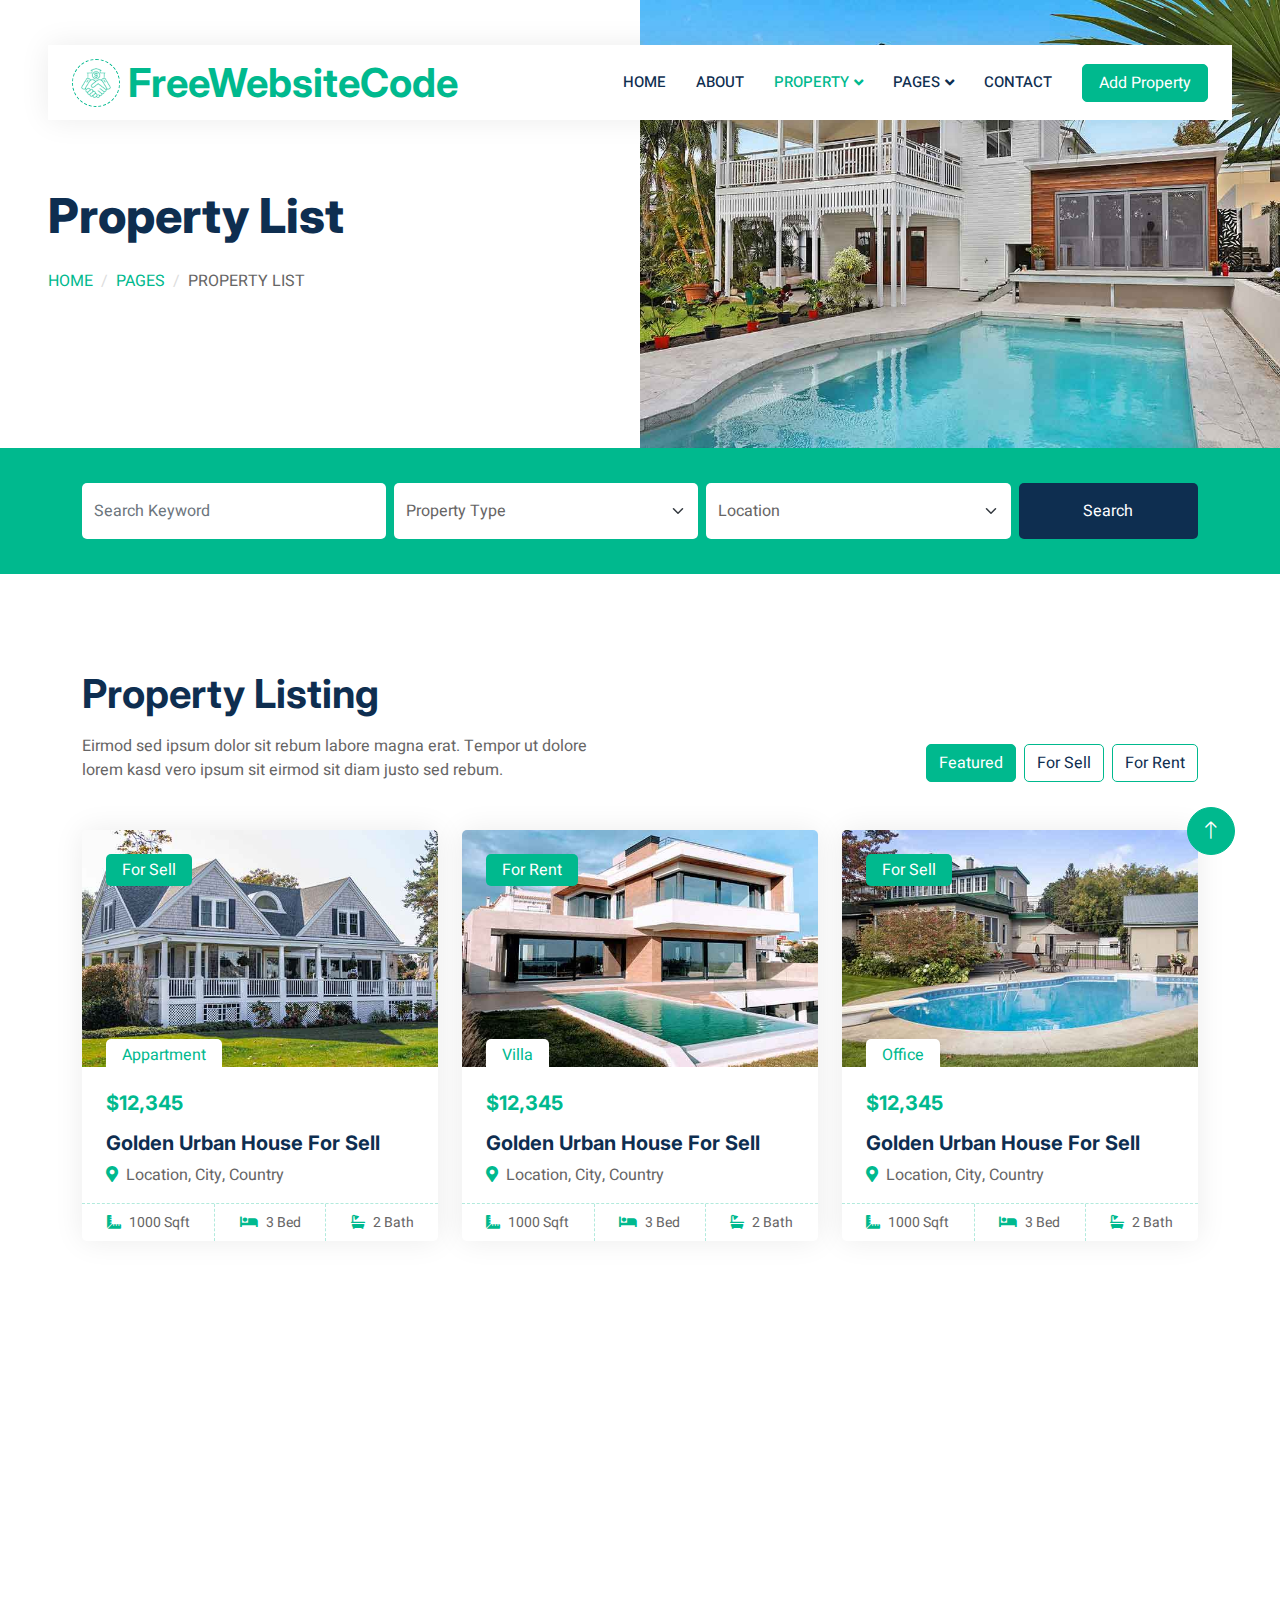
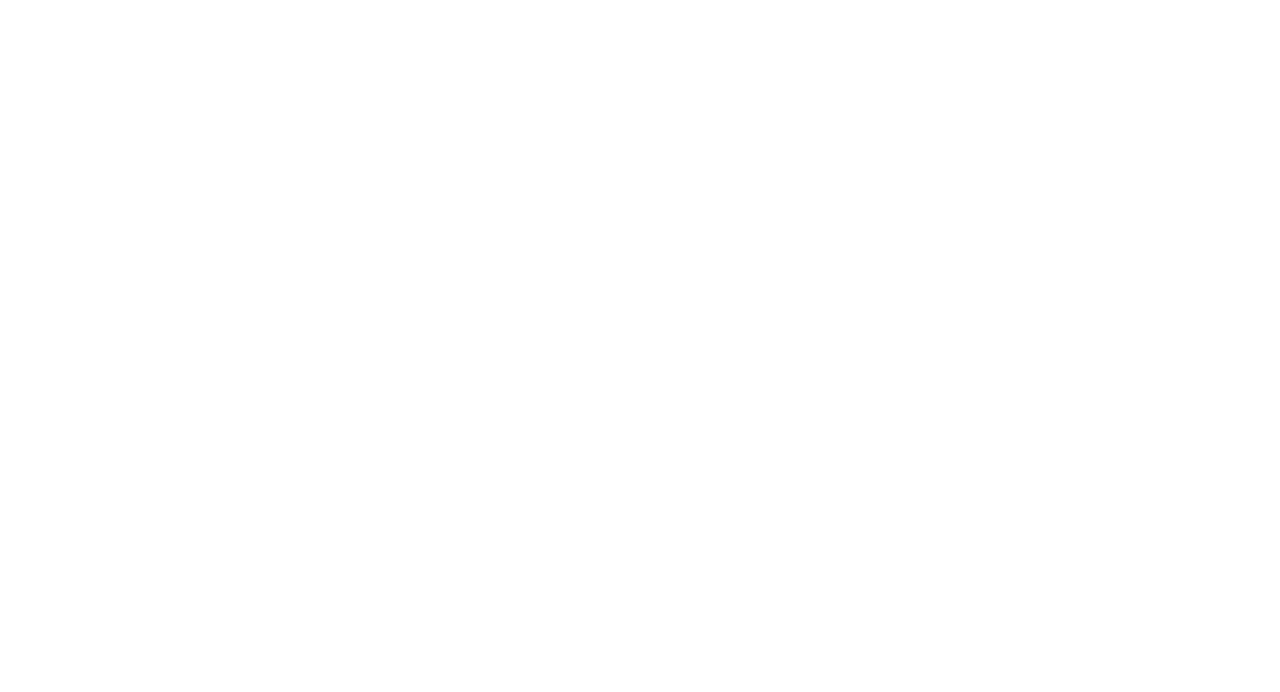
<file: property-list.html>
<!DOCTYPE html>
<html lang="en">

<head>
    <meta charset="utf-8">
    <title>Elahi Estate</title>
    <meta content="width=device-width, initial-scale=1.0" name="viewport">
    <meta content="" name="keywords">
    <meta content="" name="description">

    <!-- Favicon -->
    <link href="img/favicon.ico" rel="icon">

    <!-- Google Web Fonts -->
    <link rel="preconnect" href="https://fonts.googleapis.com">
    <link rel="preconnect" href="https://fonts.gstatic.com" crossorigin>
    <link href="https://fonts.googleapis.com/css2?family=Heebo:wght@400;500;600&family=Inter:wght@700;800&display=swap" rel="stylesheet">
    
    <!-- Icon Font Stylesheet -->
    <link href="https://cdnjs.cloudflare.com/ajax/libs/font-awesome/5.10.0/css/all.min.css" rel="stylesheet">
    <link href="https://cdn.jsdelivr.net/npm/bootstrap-icons@1.4.1/font/bootstrap-icons.css" rel="stylesheet">

    <!-- Libraries Stylesheet -->
    <link href="lib/animate/animate.min.css" rel="stylesheet">
    <link href="lib/owlcarousel/assets/owl.carousel.min.css" rel="stylesheet">

    <!-- Customized Bootstrap Stylesheet -->
    <link href="css/bootstrap.min.css" rel="stylesheet">

    <!-- Template Stylesheet -->
    <link href="css/style.css" rel="stylesheet">
</head>

<body>
    <div class="container-xxl bg-white p-0">
        <!-- Spinner Start -->
        <div id="spinner" class="show bg-white position-fixed translate-middle w-100 vh-100 top-50 start-50 d-flex align-items-center justify-content-center">
            <div class="spinner-border text-primary" style="width: 3rem; height: 3rem;" role="status">
                <span class="sr-only">Loading...</span>
            </div>
        </div>
        <!-- Spinner End -->


        <!-- Navbar Start -->
        <div class="container-fluid nav-bar bg-transparent">
            <nav class="navbar navbar-expand-lg bg-white navbar-light py-0 px-4">
                <a href="index.html" class="navbar-brand d-flex align-items-center text-center">
                    <div class="icon p-2 me-2">
                        <img class="img-fluid" src="img/icon-deal.png" alt="Icon" style="width: 30px; height: 30px;">
                    </div>
                    <h1 class="m-0 text-primary">FreeWebsiteCode</h1>
                </a>
                <button type="button" class="navbar-toggler" data-bs-toggle="collapse" data-bs-target="#navbarCollapse">
                    <span class="navbar-toggler-icon"></span>
                </button>
                <div class="collapse navbar-collapse" id="navbarCollapse">
                    <div class="navbar-nav ms-auto">
                        <a href="index.html" class="nav-item nav-link">Home</a>
                        <a href="about.html" class="nav-item nav-link">About</a>
                        <div class="nav-item dropdown">
                            <a href="#" class="nav-link dropdown-toggle active" data-bs-toggle="dropdown">Property</a>
                            <div class="dropdown-menu rounded-0 m-0">
                                <a href="property-list.html" class="dropdown-item active">Property List</a>
                                <a href="property-type.html" class="dropdown-item">Property Type</a>
                                <a href="property-agent.html" class="dropdown-item">Property Agent</a>
                            </div>
                        </div>
                        <div class="nav-item dropdown">
                            <a href="#" class="nav-link dropdown-toggle" data-bs-toggle="dropdown">Pages</a>
                            <div class="dropdown-menu rounded-0 m-0">
                                <a href="testimonial.html" class="dropdown-item">Testimonial</a>
                                <a href="404.html" class="dropdown-item">404 Error</a>
                            </div>
                        </div>
                        <a href="contact.html" class="nav-item nav-link">Contact</a>
                    </div>
                    <a href="" class="btn btn-primary px-3 d-none d-lg-flex">Add Property</a>
                </div>
            </nav>
        </div>
        <!-- Navbar End -->


        <!-- Header Start -->
        <div class="container-fluid header bg-white p-0">
            <div class="row g-0 align-items-center flex-column-reverse flex-md-row">
                <div class="col-md-6 p-5 mt-lg-5">
                    <h1 class="display-5 animated fadeIn mb-4">Property List</h1> 
                        <nav aria-label="breadcrumb animated fadeIn">
                        <ol class="breadcrumb text-uppercase">
                            <li class="breadcrumb-item"><a href="#">Home</a></li>
                            <li class="breadcrumb-item"><a href="#">Pages</a></li>
                            <li class="breadcrumb-item text-body active" aria-current="page">Property List</li>
                        </ol>
                    </nav>
                </div>
                <div class="col-md-6 animated fadeIn">
                    <img class="img-fluid" src="img/header.jpg" alt="">
                </div>
            </div>
        </div>
        <!-- Header End -->


        <!-- Search Start -->
        <div class="container-fluid bg-primary mb-5 wow fadeIn" data-wow-delay="0.1s" style="padding: 35px;">
            <div class="container">
                <div class="row g-2">
                    <div class="col-md-10">
                        <div class="row g-2">
                            <div class="col-md-4">
                                <input type="text" class="form-control border-0 py-3" placeholder="Search Keyword">
                            </div>
                            <div class="col-md-4">
                                <select class="form-select border-0 py-3">
                                    <option selected>Property Type</option>
                                    <option value="1">Property Type 1</option>
                                    <option value="2">Property Type 2</option>
                                    <option value="3">Property Type 3</option>
                                </select>
                            </div>
                            <div class="col-md-4">
                                <select class="form-select border-0 py-3">
                                    <option selected>Location</option>
                                    <option value="1">Location 1</option>
                                    <option value="2">Location 2</option>
                                    <option value="3">Location 3</option>
                                </select>
                            </div>
                        </div>
                    </div>
                    <div class="col-md-2">
                        <button class="btn btn-dark border-0 w-100 py-3">Search</button>
                    </div>
                </div>
            </div>
        </div>
        <!-- Search End -->


        <!-- Property List Start -->
        <div class="container-xxl py-5">
            <div class="container">
                <div class="row g-0 gx-5 align-items-end">
                    <div class="col-lg-6">
                        <div class="text-start mx-auto mb-5 wow slideInLeft" data-wow-delay="0.1s">
                            <h1 class="mb-3">Property Listing</h1>
                            <p>Eirmod sed ipsum dolor sit rebum labore magna erat. Tempor ut dolore lorem kasd vero ipsum sit eirmod sit diam justo sed rebum.</p>
                        </div>
                    </div>
                    <div class="col-lg-6 text-start text-lg-end wow slideInRight" data-wow-delay="0.1s">
                        <ul class="nav nav-pills d-inline-flex justify-content-end mb-5">
                            <li class="nav-item me-2">
                                <a class="btn btn-outline-primary active" data-bs-toggle="pill" href="#tab-1">Featured</a>
                            </li>
                            <li class="nav-item me-2">
                                <a class="btn btn-outline-primary" data-bs-toggle="pill" href="#tab-2">For Sell</a>
                            </li>
                            <li class="nav-item me-0">
                                <a class="btn btn-outline-primary" data-bs-toggle="pill" href="#tab-3">For Rent</a>
                            </li>
                        </ul>
                    </div>
                </div>
                <div class="tab-content">
                    <div id="tab-1" class="tab-pane fade show p-0 active">
                        <div class="row g-4">
                            <div class="col-lg-4 col-md-6 wow fadeInUp" data-wow-delay="0.1s">
                                <div class="property-item rounded overflow-hidden">
                                    <div class="position-relative overflow-hidden">
                                        <a href=""><img class="img-fluid" src="img/property-1.jpg" alt=""></a>
                                        <div class="bg-primary rounded text-white position-absolute start-0 top-0 m-4 py-1 px-3">For Sell</div>
                                        <div class="bg-white rounded-top text-primary position-absolute start-0 bottom-0 mx-4 pt-1 px-3">Appartment</div>
                                    </div>
                                    <div class="p-4 pb-0">
                                        <h5 class="text-primary mb-3">$12,345</h5>
                                        <a class="d-block h5 mb-2" href="">Golden Urban House For Sell</a>
                                        <p><i class="fa fa-map-marker-alt text-primary me-2"></i>Location, City, Country</p>
                                    </div>
                                    <div class="d-flex border-top">
                                        <small class="flex-fill text-center border-end py-2"><i class="fa fa-ruler-combined text-primary me-2"></i>1000 Sqft</small>
                                        <small class="flex-fill text-center border-end py-2"><i class="fa fa-bed text-primary me-2"></i>3 Bed</small>
                                        <small class="flex-fill text-center py-2"><i class="fa fa-bath text-primary me-2"></i>2 Bath</small>
                                    </div>
                                </div>
                            </div>
                            <div class="col-lg-4 col-md-6 wow fadeInUp" data-wow-delay="0.3s">
                                <div class="property-item rounded overflow-hidden">
                                    <div class="position-relative overflow-hidden">
                                        <a href=""><img class="img-fluid" src="img/property-2.jpg" alt=""></a>
                                        <div class="bg-primary rounded text-white position-absolute start-0 top-0 m-4 py-1 px-3">For Rent</div>
                                        <div class="bg-white rounded-top text-primary position-absolute start-0 bottom-0 mx-4 pt-1 px-3">Villa</div>
                                    </div>
                                    <div class="p-4 pb-0">
                                        <h5 class="text-primary mb-3">$12,345</h5>
                                        <a class="d-block h5 mb-2" href="">Golden Urban House For Sell</a>
                                        <p><i class="fa fa-map-marker-alt text-primary me-2"></i>Location, City, Country</p>
                                    </div>
                                    <div class="d-flex border-top">
                                        <small class="flex-fill text-center border-end py-2"><i class="fa fa-ruler-combined text-primary me-2"></i>1000 Sqft</small>
                                        <small class="flex-fill text-center border-end py-2"><i class="fa fa-bed text-primary me-2"></i>3 Bed</small>
                                        <small class="flex-fill text-center py-2"><i class="fa fa-bath text-primary me-2"></i>2 Bath</small>
                                    </div>
                                </div>
                            </div>
                            <div class="col-lg-4 col-md-6 wow fadeInUp" data-wow-delay="0.5s">
                                <div class="property-item rounded overflow-hidden">
                                    <div class="position-relative overflow-hidden">
                                        <a href=""><img class="img-fluid" src="img/property-3.jpg" alt=""></a>
                                        <div class="bg-primary rounded text-white position-absolute start-0 top-0 m-4 py-1 px-3">For Sell</div>
                                        <div class="bg-white rounded-top text-primary position-absolute start-0 bottom-0 mx-4 pt-1 px-3">Office</div>
                                    </div>
                                    <div class="p-4 pb-0">
                                        <h5 class="text-primary mb-3">$12,345</h5>
                                        <a class="d-block h5 mb-2" href="">Golden Urban House For Sell</a>
                                        <p><i class="fa fa-map-marker-alt text-primary me-2"></i>Location, City, Country</p>
                                    </div>
                                    <div class="d-flex border-top">
                                        <small class="flex-fill text-center border-end py-2"><i class="fa fa-ruler-combined text-primary me-2"></i>1000 Sqft</small>
                                        <small class="flex-fill text-center border-end py-2"><i class="fa fa-bed text-primary me-2"></i>3 Bed</small>
                                        <small class="flex-fill text-center py-2"><i class="fa fa-bath text-primary me-2"></i>2 Bath</small>
                                    </div>
                                </div>
                            </div>
                            <div class="col-lg-4 col-md-6 wow fadeInUp" data-wow-delay="0.1s">
                                <div class="property-item rounded overflow-hidden">
                                    <div class="position-relative overflow-hidden">
                                        <a href=""><img class="img-fluid" src="img/property-4.jpg" alt=""></a>
                                        <div class="bg-primary rounded text-white position-absolute start-0 top-0 m-4 py-1 px-3">For Rent</div>
                                        <div class="bg-white rounded-top text-primary position-absolute start-0 bottom-0 mx-4 pt-1 px-3">Building</div>
                                    </div>
                                    <div class="p-4 pb-0">
                                        <h5 class="text-primary mb-3">$12,345</h5>
                                        <a class="d-block h5 mb-2" href="">Golden Urban House For Sell</a>
                                        <p><i class="fa fa-map-marker-alt text-primary me-2"></i>Location, City, Country</p>
                                    </div>
                                    <div class="d-flex border-top">
                                        <small class="flex-fill text-center border-end py-2"><i class="fa fa-ruler-combined text-primary me-2"></i>1000 Sqft</small>
                                        <small class="flex-fill text-center border-end py-2"><i class="fa fa-bed text-primary me-2"></i>3 Bed</small>
                                        <small class="flex-fill text-center py-2"><i class="fa fa-bath text-primary me-2"></i>2 Bath</small>
                                    </div>
                                </div>
                            </div>
                            <div class="col-lg-4 col-md-6 wow fadeInUp" data-wow-delay="0.3s">
                                <div class="property-item rounded overflow-hidden">
                                    <div class="position-relative overflow-hidden">
                                        <a href=""><img class="img-fluid" src="img/property-5.jpg" alt=""></a>
                                        <div class="bg-primary rounded text-white position-absolute start-0 top-0 m-4 py-1 px-3">For Sell</div>
                                        <div class="bg-white rounded-top text-primary position-absolute start-0 bottom-0 mx-4 pt-1 px-3">Home</div>
                                    </div>
                                    <div class="p-4 pb-0">
                                        <h5 class="text-primary mb-3">$12,345</h5>
                                        <a class="d-block h5 mb-2" href="">Golden Urban House For Sell</a>
                                        <p><i class="fa fa-map-marker-alt text-primary me-2"></i>Location, City, Country</p>
                                    </div>
                                    <div class="d-flex border-top">
                                        <small class="flex-fill text-center border-end py-2"><i class="fa fa-ruler-combined text-primary me-2"></i>1000 Sqft</small>
                                        <small class="flex-fill text-center border-end py-2"><i class="fa fa-bed text-primary me-2"></i>3 Bed</small>
                                        <small class="flex-fill text-center py-2"><i class="fa fa-bath text-primary me-2"></i>2 Bath</small>
                                    </div>
                                </div>
                            </div>
                            <div class="col-lg-4 col-md-6 wow fadeInUp" data-wow-delay="0.5s">
                                <div class="property-item rounded overflow-hidden">
                                    <div class="position-relative overflow-hidden">
                                        <a href=""><img class="img-fluid" src="img/property-6.jpg" alt=""></a>
                                        <div class="bg-primary rounded text-white position-absolute start-0 top-0 m-4 py-1 px-3">For Rent</div>
                                        <div class="bg-white rounded-top text-primary position-absolute start-0 bottom-0 mx-4 pt-1 px-3">Shop</div>
                                    </div>
                                    <div class="p-4 pb-0">
                                        <h5 class="text-primary mb-3">$12,345</h5>
                                        <a class="d-block h5 mb-2" href="">Golden Urban House For Sell</a>
                                        <p><i class="fa fa-map-marker-alt text-primary me-2"></i>Location, City, Country</p>
                                    </div>
                                    <div class="d-flex border-top">
                                        <small class="flex-fill text-center border-end py-2"><i class="fa fa-ruler-combined text-primary me-2"></i>1000 Sqft</small>
                                        <small class="flex-fill text-center border-end py-2"><i class="fa fa-bed text-primary me-2"></i>3 Bed</small>
                                        <small class="flex-fill text-center py-2"><i class="fa fa-bath text-primary me-2"></i>2 Bath</small>
                                    </div>
                                </div>
                            </div>
                            <div class="col-12 text-center wow fadeInUp" data-wow-delay="0.1s">
                                <a class="btn btn-primary py-3 px-5" href="">Browse More Property</a>
                            </div>
                        </div>
                    </div>
                    <div id="tab-2" class="tab-pane fade show p-0">
                        <div class="row g-4">
                            <div class="col-lg-4 col-md-6">
                                <div class="property-item rounded overflow-hidden">
                                    <div class="position-relative overflow-hidden">
                                        <a href=""><img class="img-fluid" src="img/property-1.jpg" alt=""></a>
                                        <div class="bg-primary rounded text-white position-absolute start-0 top-0 m-4 py-1 px-3">For Sell</div>
                                        <div class="bg-white rounded-top text-primary position-absolute start-0 bottom-0 mx-4 pt-1 px-3">Appartment</div>
                                    </div>
                                    <div class="p-4 pb-0">
                                        <h5 class="text-primary mb-3">$12,345</h5>
                                        <a class="d-block h5 mb-2" href="">Golden Urban House For Sell</a>
                                        <p><i class="fa fa-map-marker-alt text-primary me-2"></i>Location, City, Country</p>
                                    </div>
                                    <div class="d-flex border-top">
                                        <small class="flex-fill text-center border-end py-2"><i class="fa fa-ruler-combined text-primary me-2"></i>1000 Sqft</small>
                                        <small class="flex-fill text-center border-end py-2"><i class="fa fa-bed text-primary me-2"></i>3 Bed</small>
                                        <small class="flex-fill text-center py-2"><i class="fa fa-bath text-primary me-2"></i>2 Bath</small>
                                    </div>
                                </div>
                            </div>
                            <div class="col-lg-4 col-md-6">
                                <div class="property-item rounded overflow-hidden">
                                    <div class="position-relative overflow-hidden">
                                        <a href=""><img class="img-fluid" src="img/property-2.jpg" alt=""></a>
                                        <div class="bg-primary rounded text-white position-absolute start-0 top-0 m-4 py-1 px-3">For Rent</div>
                                        <div class="bg-white rounded-top text-primary position-absolute start-0 bottom-0 mx-4 pt-1 px-3">Villa</div>
                                    </div>
                                    <div class="p-4 pb-0">
                                        <h5 class="text-primary mb-3">$12,345</h5>
                                        <a class="d-block h5 mb-2" href="">Golden Urban House For Sell</a>
                                        <p><i class="fa fa-map-marker-alt text-primary me-2"></i>Location, City, Country</p>
                                    </div>
                                    <div class="d-flex border-top">
                                        <small class="flex-fill text-center border-end py-2"><i class="fa fa-ruler-combined text-primary me-2"></i>1000 Sqft</small>
                                        <small class="flex-fill text-center border-end py-2"><i class="fa fa-bed text-primary me-2"></i>3 Bed</small>
                                        <small class="flex-fill text-center py-2"><i class="fa fa-bath text-primary me-2"></i>2 Bath</small>
                                    </div>
                                </div>
                            </div>
                            <div class="col-lg-4 col-md-6">
                                <div class="property-item rounded overflow-hidden">
                                    <div class="position-relative overflow-hidden">
                                        <a href=""><img class="img-fluid" src="img/property-3.jpg" alt=""></a>
                                        <div class="bg-primary rounded text-white position-absolute start-0 top-0 m-4 py-1 px-3">For Sell</div>
                                        <div class="bg-white rounded-top text-primary position-absolute start-0 bottom-0 mx-4 pt-1 px-3">Office</div>
                                    </div>
                                    <div class="p-4 pb-0">
                                        <h5 class="text-primary mb-3">$12,345</h5>
                                        <a class="d-block h5 mb-2" href="">Golden Urban House For Sell</a>
                                        <p><i class="fa fa-map-marker-alt text-primary me-2"></i>Location, City, Country</p>
                                    </div>
                                    <div class="d-flex border-top">
                                        <small class="flex-fill text-center border-end py-2"><i class="fa fa-ruler-combined text-primary me-2"></i>1000 Sqft</small>
                                        <small class="flex-fill text-center border-end py-2"><i class="fa fa-bed text-primary me-2"></i>3 Bed</small>
                                        <small class="flex-fill text-center py-2"><i class="fa fa-bath text-primary me-2"></i>2 Bath</small>
                                    </div>
                                </div>
                            </div>
                            <div class="col-lg-4 col-md-6">
                                <div class="property-item rounded overflow-hidden">
                                    <div class="position-relative overflow-hidden">
                                        <a href=""><img class="img-fluid" src="img/property-4.jpg" alt=""></a>
                                        <div class="bg-primary rounded text-white position-absolute start-0 top-0 m-4 py-1 px-3">For Rent</div>
                                        <div class="bg-white rounded-top text-primary position-absolute start-0 bottom-0 mx-4 pt-1 px-3">Building</div>
                                    </div>
                                    <div class="p-4 pb-0">
                                        <h5 class="text-primary mb-3">$12,345</h5>
                                        <a class="d-block h5 mb-2" href="">Golden Urban House For Sell</a>
                                        <p><i class="fa fa-map-marker-alt text-primary me-2"></i>Location, City, Country</p>
                                    </div>
                                    <div class="d-flex border-top">
                                        <small class="flex-fill text-center border-end py-2"><i class="fa fa-ruler-combined text-primary me-2"></i>1000 Sqft</small>
                                        <small class="flex-fill text-center border-end py-2"><i class="fa fa-bed text-primary me-2"></i>3 Bed</small>
                                        <small class="flex-fill text-center py-2"><i class="fa fa-bath text-primary me-2"></i>2 Bath</small>
                                    </div>
                                </div>
                            </div>
                            <div class="col-lg-4 col-md-6">
                                <div class="property-item rounded overflow-hidden">
                                    <div class="position-relative overflow-hidden">
                                        <a href=""><img class="img-fluid" src="img/property-5.jpg" alt=""></a>
                                        <div class="bg-primary rounded text-white position-absolute start-0 top-0 m-4 py-1 px-3">For Sell</div>
                                        <div class="bg-white rounded-top text-primary position-absolute start-0 bottom-0 mx-4 pt-1 px-3">Home</div>
                                    </div>
                                    <div class="p-4 pb-0">
                                        <h5 class="text-primary mb-3">$12,345</h5>
                                        <a class="d-block h5 mb-2" href="">Golden Urban House For Sell</a>
                                        <p><i class="fa fa-map-marker-alt text-primary me-2"></i>Location, City, Country</p>
                                    </div>
                                    <div class="d-flex border-top">
                                        <small class="flex-fill text-center border-end py-2"><i class="fa fa-ruler-combined text-primary me-2"></i>1000 Sqft</small>
                                        <small class="flex-fill text-center border-end py-2"><i class="fa fa-bed text-primary me-2"></i>3 Bed</small>
                                        <small class="flex-fill text-center py-2"><i class="fa fa-bath text-primary me-2"></i>2 Bath</small>
                                    </div>
                                </div>
                            </div>
                            <div class="col-lg-4 col-md-6">
                                <div class="property-item rounded overflow-hidden">
                                    <div class="position-relative overflow-hidden">
                                        <a href=""><img class="img-fluid" src="img/property-6.jpg" alt=""></a>
                                        <div class="bg-primary rounded text-white position-absolute start-0 top-0 m-4 py-1 px-3">For Rent</div>
                                        <div class="bg-white rounded-top text-primary position-absolute start-0 bottom-0 mx-4 pt-1 px-3">Shop</div>
                                    </div>
                                    <div class="p-4 pb-0">
                                        <h5 class="text-primary mb-3">$12,345</h5>
                                        <a class="d-block h5 mb-2" href="">Golden Urban House For Sell</a>
                                        <p><i class="fa fa-map-marker-alt text-primary me-2"></i>Location, City, Country</p>
                                    </div>
                                    <div class="d-flex border-top">
                                        <small class="flex-fill text-center border-end py-2"><i class="fa fa-ruler-combined text-primary me-2"></i>1000 Sqft</small>
                                        <small class="flex-fill text-center border-end py-2"><i class="fa fa-bed text-primary me-2"></i>3 Bed</small>
                                        <small class="flex-fill text-center py-2"><i class="fa fa-bath text-primary me-2"></i>2 Bath</small>
                                    </div>
                                </div>
                            </div>
                            <div class="col-12 text-center">
                                <a class="btn btn-primary py-3 px-5" href="">Browse More Property</a>
                            </div>
                        </div>
                    </div>
                    <div id="tab-3" class="tab-pane fade show p-0">
                        <div class="row g-4">
                            <div class="col-lg-4 col-md-6">
                                <div class="property-item rounded overflow-hidden">
                                    <div class="position-relative overflow-hidden">
                                        <a href=""><img class="img-fluid" src="img/property-1.jpg" alt=""></a>
                                        <div class="bg-primary rounded text-white position-absolute start-0 top-0 m-4 py-1 px-3">For Sell</div>
                                        <div class="bg-white rounded-top text-primary position-absolute start-0 bottom-0 mx-4 pt-1 px-3">Appartment</div>
                                    </div>
                                    <div class="p-4 pb-0">
                                        <h5 class="text-primary mb-3">$12,345</h5>
                                        <a class="d-block h5 mb-2" href="">Golden Urban House For Sell</a>
                                        <p><i class="fa fa-map-marker-alt text-primary me-2"></i>Location, City, Country</p>
                                    </div>
                                    <div class="d-flex border-top">
                                        <small class="flex-fill text-center border-end py-2"><i class="fa fa-ruler-combined text-primary me-2"></i>1000 Sqft</small>
                                        <small class="flex-fill text-center border-end py-2"><i class="fa fa-bed text-primary me-2"></i>3 Bed</small>
                                        <small class="flex-fill text-center py-2"><i class="fa fa-bath text-primary me-2"></i>2 Bath</small>
                                    </div>
                                </div>
                            </div>
                            <div class="col-lg-4 col-md-6">
                                <div class="property-item rounded overflow-hidden">
                                    <div class="position-relative overflow-hidden">
                                        <a href=""><img class="img-fluid" src="img/property-2.jpg" alt=""></a>
                                        <div class="bg-primary rounded text-white position-absolute start-0 top-0 m-4 py-1 px-3">For Rent</div>
                                        <div class="bg-white rounded-top text-primary position-absolute start-0 bottom-0 mx-4 pt-1 px-3">Villa</div>
                                    </div>
                                    <div class="p-4 pb-0">
                                        <h5 class="text-primary mb-3">$12,345</h5>
                                        <a class="d-block h5 mb-2" href="">Golden Urban House For Sell</a>
                                        <p><i class="fa fa-map-marker-alt text-primary me-2"></i>Location, City, Country</p>
                                    </div>
                                    <div class="d-flex border-top">
                                        <small class="flex-fill text-center border-end py-2"><i class="fa fa-ruler-combined text-primary me-2"></i>1000 Sqft</small>
                                        <small class="flex-fill text-center border-end py-2"><i class="fa fa-bed text-primary me-2"></i>3 Bed</small>
                                        <small class="flex-fill text-center py-2"><i class="fa fa-bath text-primary me-2"></i>2 Bath</small>
                                    </div>
                                </div>
                            </div>
                            <div class="col-lg-4 col-md-6">
                                <div class="property-item rounded overflow-hidden">
                                    <div class="position-relative overflow-hidden">
                                        <a href=""><img class="img-fluid" src="img/property-3.jpg" alt=""></a>
                                        <div class="bg-primary rounded text-white position-absolute start-0 top-0 m-4 py-1 px-3">For Sell</div>
                                        <div class="bg-white rounded-top text-primary position-absolute start-0 bottom-0 mx-4 pt-1 px-3">Office</div>
                                    </div>
                                    <div class="p-4 pb-0">
                                        <h5 class="text-primary mb-3">$12,345</h5>
                                        <a class="d-block h5 mb-2" href="">Golden Urban House For Sell</a>
                                        <p><i class="fa fa-map-marker-alt text-primary me-2"></i>Location, City, Country</p>
                                    </div>
                                    <div class="d-flex border-top">
                                        <small class="flex-fill text-center border-end py-2"><i class="fa fa-ruler-combined text-primary me-2"></i>1000 Sqft</small>
                                        <small class="flex-fill text-center border-end py-2"><i class="fa fa-bed text-primary me-2"></i>3 Bed</small>
                                        <small class="flex-fill text-center py-2"><i class="fa fa-bath text-primary me-2"></i>2 Bath</small>
                                    </div>
                                </div>
                            </div>
                            <div class="col-lg-4 col-md-6">
                                <div class="property-item rounded overflow-hidden">
                                    <div class="position-relative overflow-hidden">
                                        <a href=""><img class="img-fluid" src="img/property-4.jpg" alt=""></a>
                                        <div class="bg-primary rounded text-white position-absolute start-0 top-0 m-4 py-1 px-3">For Rent</div>
                                        <div class="bg-white rounded-top text-primary position-absolute start-0 bottom-0 mx-4 pt-1 px-3">Building</div>
                                    </div>
                                    <div class="p-4 pb-0">
                                        <h5 class="text-primary mb-3">$12,345</h5>
                                        <a class="d-block h5 mb-2" href="">Golden Urban House For Sell</a>
                                        <p><i class="fa fa-map-marker-alt text-primary me-2"></i>Location, City, Country</p>
                                    </div>
                                    <div class="d-flex border-top">
                                        <small class="flex-fill text-center border-end py-2"><i class="fa fa-ruler-combined text-primary me-2"></i>1000 Sqft</small>
                                        <small class="flex-fill text-center border-end py-2"><i class="fa fa-bed text-primary me-2"></i>3 Bed</small>
                                        <small class="flex-fill text-center py-2"><i class="fa fa-bath text-primary me-2"></i>2 Bath</small>
                                    </div>
                                </div>
                            </div>
                            <div class="col-lg-4 col-md-6">
                                <div class="property-item rounded overflow-hidden">
                                    <div class="position-relative overflow-hidden">
                                        <a href=""><img class="img-fluid" src="img/property-5.jpg" alt=""></a>
                                        <div class="bg-primary rounded text-white position-absolute start-0 top-0 m-4 py-1 px-3">For Sell</div>
                                        <div class="bg-white rounded-top text-primary position-absolute start-0 bottom-0 mx-4 pt-1 px-3">Home</div>
                                    </div>
                                    <div class="p-4 pb-0">
                                        <h5 class="text-primary mb-3">$12,345</h5>
                                        <a class="d-block h5 mb-2" href="">Golden Urban House For Sell</a>
                                        <p><i class="fa fa-map-marker-alt text-primary me-2"></i>Location, City, Country</p>
                                    </div>
                                    <div class="d-flex border-top">
                                        <small class="flex-fill text-center border-end py-2"><i class="fa fa-ruler-combined text-primary me-2"></i>1000 Sqft</small>
                                        <small class="flex-fill text-center border-end py-2"><i class="fa fa-bed text-primary me-2"></i>3 Bed</small>
                                        <small class="flex-fill text-center py-2"><i class="fa fa-bath text-primary me-2"></i>2 Bath</small>
                                    </div>
                                </div>
                            </div>
                            <div class="col-lg-4 col-md-6">
                                <div class="property-item rounded overflow-hidden">
                                    <div class="position-relative overflow-hidden">
                                        <a href=""><img class="img-fluid" src="img/property-6.jpg" alt=""></a>
                                        <div class="bg-primary rounded text-white position-absolute start-0 top-0 m-4 py-1 px-3">For Rent</div>
                                        <div class="bg-white rounded-top text-primary position-absolute start-0 bottom-0 mx-4 pt-1 px-3">Shop</div>
                                    </div>
                                    <div class="p-4 pb-0">
                                        <h5 class="text-primary mb-3">$12,345</h5>
                                        <a class="d-block h5 mb-2" href="">Golden Urban House For Sell</a>
                                        <p><i class="fa fa-map-marker-alt text-primary me-2"></i>Location, City, Country</p>
                                    </div>
                                    <div class="d-flex border-top">
                                        <small class="flex-fill text-center border-end py-2"><i class="fa fa-ruler-combined text-primary me-2"></i>1000 Sqft</small>
                                        <small class="flex-fill text-center border-end py-2"><i class="fa fa-bed text-primary me-2"></i>3 Bed</small>
                                        <small class="flex-fill text-center py-2"><i class="fa fa-bath text-primary me-2"></i>2 Bath</small>
                                    </div>
                                </div>
                            </div>
                            <div class="col-12 text-center">
                                <a class="btn btn-primary py-3 px-5" href="">Browse More Property</a>
                            </div>
                        </div>
                    </div>
                </div>
            </div>
        </div>
        <!-- Property List End -->
        

        <!-- Footer Start -->
        <div class="container-fluid bg-dark text-white-50 footer pt-5 mt-5 wow fadeIn" data-wow-delay="0.1s">
            <div class="container py-5">
                <div class="row g-5">
                    <div class="col-lg-3 col-md-6">
                        <h5 class="text-white mb-4">Get In Touch</h5>
                        <p class="mb-2"><i class="fa fa-map-marker-alt me-3"></i>Location, City, Country</p>
                        <p class="mb-2"><i class="fa fa-phone-alt me-3"></i>+012 345 67890</p>
                        <p class="mb-2"><i class="fa fa-envelope me-3"></i>info@example.com</p>
                        <div class="d-flex pt-2">
                            <a class="btn btn-outline-light btn-social" href="https://twitter.com/freewebsitecode"><i class="fab fa-twitter"></i></a>
                            <a class="btn btn-outline-light btn-social" href="https://facebook.com/freewebsitecode"><i class="fab fa-facebook-f"></i></a>
                            <a class="btn btn-outline-light btn-social" href="https://youtube.com/freewebsitecode"><i class="fab fa-youtube"></i></a>
                            <a class="btn btn-outline-light btn-social" href="https://linkedin/in/freewebsitecode"><i class="fab fa-linkedin-in"></i></a>
                        </div>
                    </div>
                    <div class="col-lg-3 col-md-6">
                        <h5 class="text-white mb-4">Quick Links</h5>
                        <a class="btn btn-link text-white-50" href="">About Us</a>
                        <a class="btn btn-link text-white-50" href="">Contact Us</a>
                        <a class="btn btn-link text-white-50" href="">Our Services</a>
                        <a class="btn btn-link text-white-50" href="">Privacy Policy</a>
                        <a class="btn btn-link text-white-50" href="">Terms & Condition</a>
                    </div>
                    <div class="col-lg-3 col-md-6">
                        <h5 class="text-white mb-4">Photo Gallery</h5>
                        <div class="row g-2 pt-2">
                            <div class="col-4">
                                <img class="img-fluid rounded bg-light p-1" src="img/property-1.jpg" alt="">
                            </div>
                            <div class="col-4">
                                <img class="img-fluid rounded bg-light p-1" src="img/property-2.jpg" alt="">
                            </div>
                            <div class="col-4">
                                <img class="img-fluid rounded bg-light p-1" src="img/property-3.jpg" alt="">
                            </div>
                            <div class="col-4">
                                <img class="img-fluid rounded bg-light p-1" src="img/property-4.jpg" alt="">
                            </div>
                            <div class="col-4">
                                <img class="img-fluid rounded bg-light p-1" src="img/property-5.jpg" alt="">
                            </div>
                            <div class="col-4">
                                <img class="img-fluid rounded bg-light p-1" src="img/property-6.jpg" alt="">
                            </div>
                        </div>
                    </div>
                    <div class="col-lg-3 col-md-6">
                        <h5 class="text-white mb-4">Newsletter</h5>
                        <p>Dolor amet sit justo amet elitr clita ipsum elitr est.</p>
                        <div class="position-relative mx-auto" style="max-width: 400px;">
                            <input class="form-control bg-transparent w-100 py-3 ps-4 pe-5" type="text" placeholder="Your email">
                            <button type="button" class="btn btn-primary py-2 position-absolute top-0 end-0 mt-2 me-2">SignUp</button>
                        </div>
                    </div>
                </div>
            </div>
            <div class="container">
                <div class="copyright">
                    <div class="row">
                        <div class="col-md-6 text-center text-md-start mb-3 mb-md-0">
                            &copy; <a class="border-bottom" href="https://freewebsitecode.com">Elahi Estate</a>, All Right Reserved. 
							
							
							Designed By <a class="border-bottom" href="https://freewebsitecode.com">Muhammad Anas</a>
                        </div>
                        <div class="col-md-6 text-center text-md-end">
                            <div class="footer-menu">
                                <a href="">Home</a>
                                <a href="">Cookies</a>
                                <a href="">Help</a>
                                <a href="">FQAs</a>
                            </div>
                        </div>
                    </div>
                </div>
            </div>
            <br>
        </div>
        <!-- Footer End -->


        <!-- Back to Top -->
        <a href="#" class="btn btn-lg btn-primary btn-lg-square back-to-top"><i class="bi bi-arrow-up"></i></a>
    </div>

    <!-- JavaScript Libraries -->
    <script src="https://code.jquery.com/jquery-3.4.1.min.js"></script>
    <script src="https://cdn.jsdelivr.net/npm/bootstrap@5.0.0/dist/js/bootstrap.bundle.min.js"></script>
    <script src="lib/wow/wow.min.js"></script>
    <script src="lib/easing/easing.min.js"></script>
    <script src="lib/waypoints/waypoints.min.js"></script>
    <script src="lib/owlcarousel/owl.carousel.min.js"></script>

    <!-- Template Javascript -->
    <script src="js/main.js"></script>
</body>

</html>
</file>
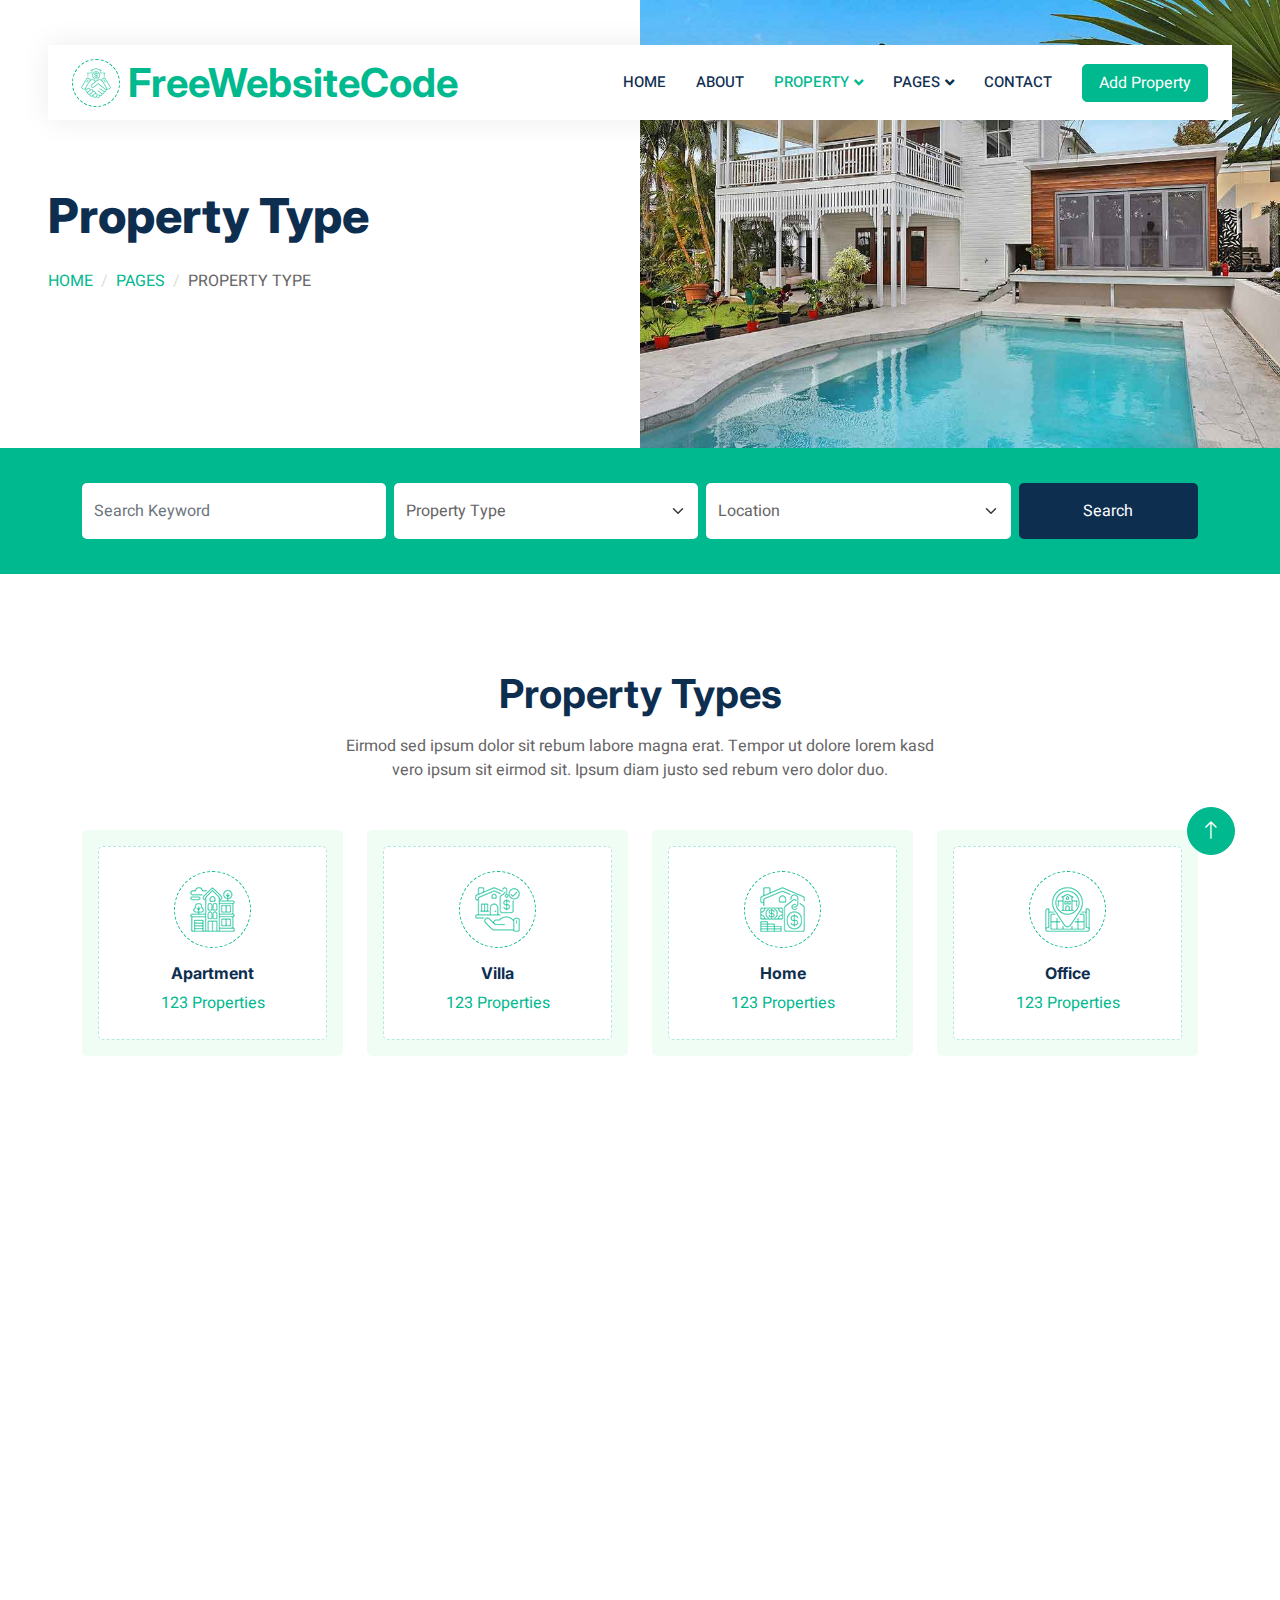
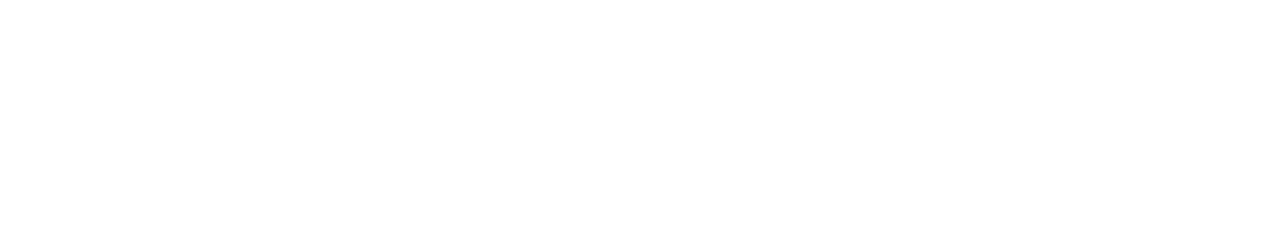
<file: property-type.html>
<!DOCTYPE html>
<html lang="en">

<head>
    <meta charset="utf-8">
    <title>Elahi Estate</title>
    <meta content="width=device-width, initial-scale=1.0" name="viewport">
    <meta content="" name="keywords">
    <meta content="" name="description">

    <!-- Favicon -->
    <link href="img/favicon.ico" rel="icon">

    <!-- Google Web Fonts -->
    <link rel="preconnect" href="https://fonts.googleapis.com">
    <link rel="preconnect" href="https://fonts.gstatic.com" crossorigin>
    <link href="https://fonts.googleapis.com/css2?family=Heebo:wght@400;500;600&family=Inter:wght@700;800&display=swap" rel="stylesheet">
    
    <!-- Icon Font Stylesheet -->
    <link href="https://cdnjs.cloudflare.com/ajax/libs/font-awesome/5.10.0/css/all.min.css" rel="stylesheet">
    <link href="https://cdn.jsdelivr.net/npm/bootstrap-icons@1.4.1/font/bootstrap-icons.css" rel="stylesheet">

    <!-- Libraries Stylesheet -->
    <link href="lib/animate/animate.min.css" rel="stylesheet">
    <link href="lib/owlcarousel/assets/owl.carousel.min.css" rel="stylesheet">

    <!-- Customized Bootstrap Stylesheet -->
    <link href="css/bootstrap.min.css" rel="stylesheet">

    <!-- Template Stylesheet -->
    <link href="css/style.css" rel="stylesheet">
</head>

<body>
    <div class="container-xxl bg-white p-0">
        <!-- Spinner Start -->
        <div id="spinner" class="show bg-white position-fixed translate-middle w-100 vh-100 top-50 start-50 d-flex align-items-center justify-content-center">
            <div class="spinner-border text-primary" style="width: 3rem; height: 3rem;" role="status">
                <span class="sr-only">Loading...</span>
            </div>
        </div>
        <!-- Spinner End -->


        <!-- Navbar Start -->
        <div class="container-fluid nav-bar bg-transparent">
            <nav class="navbar navbar-expand-lg bg-white navbar-light py-0 px-4">
                <a href="index.html" class="navbar-brand d-flex align-items-center text-center">
                    <div class="icon p-2 me-2">
                        <img class="img-fluid" src="img/icon-deal.png" alt="Icon" style="width: 30px; height: 30px;">
                    </div>
                    <h1 class="m-0 text-primary">FreeWebsiteCode</h1>
                </a>
                <button type="button" class="navbar-toggler" data-bs-toggle="collapse" data-bs-target="#navbarCollapse">
                    <span class="navbar-toggler-icon"></span>
                </button>
                <div class="collapse navbar-collapse" id="navbarCollapse">
                    <div class="navbar-nav ms-auto">
                        <a href="index.html" class="nav-item nav-link">Home</a>
                        <a href="about.html" class="nav-item nav-link">About</a>
                        <div class="nav-item dropdown">
                            <a href="#" class="nav-link dropdown-toggle active" data-bs-toggle="dropdown">Property</a>
                            <div class="dropdown-menu rounded-0 m-0">
                                <a href="property-list.html" class="dropdown-item">Property List</a>
                                <a href="property-type.html" class="dropdown-item active">Property Type</a>
                                <a href="property-agent.html" class="dropdown-item">Property Agent</a>
                            </div>
                        </div>
                        <div class="nav-item dropdown">
                            <a href="#" class="nav-link dropdown-toggle" data-bs-toggle="dropdown">Pages</a>
                            <div class="dropdown-menu rounded-0 m-0">
                                <a href="testimonial.html" class="dropdown-item">Testimonial</a>
                                <a href="404.html" class="dropdown-item">404 Error</a>
                            </div>
                        </div>
                        <a href="contact.html" class="nav-item nav-link">Contact</a>
                    </div>
                    <a href="" class="btn btn-primary px-3 d-none d-lg-flex">Add Property</a>
                </div>
            </nav>
        </div>
        <!-- Navbar End -->


        <!-- Header Start -->
        <div class="container-fluid header bg-white p-0">
            <div class="row g-0 align-items-center flex-column-reverse flex-md-row">
                <div class="col-md-6 p-5 mt-lg-5">
                    <h1 class="display-5 animated fadeIn mb-4">Property Type</h1> 
                        <nav aria-label="breadcrumb animated fadeIn">
                        <ol class="breadcrumb text-uppercase">
                            <li class="breadcrumb-item"><a href="#">Home</a></li>
                            <li class="breadcrumb-item"><a href="#">Pages</a></li>
                            <li class="breadcrumb-item text-body active" aria-current="page">Property Type</li>
                        </ol>
                    </nav>
                </div>
                <div class="col-md-6 animated fadeIn">
                    <img class="img-fluid" src="img/header.jpg" alt="">
                </div>
            </div>
        </div>
        <!-- Header End -->


        <!-- Search Start -->
        <div class="container-fluid bg-primary mb-5 wow fadeIn" data-wow-delay="0.1s" style="padding: 35px;">
            <div class="container">
                <div class="row g-2">
                    <div class="col-md-10">
                        <div class="row g-2">
                            <div class="col-md-4">
                                <input type="text" class="form-control border-0 py-3" placeholder="Search Keyword">
                            </div>
                            <div class="col-md-4">
                                <select class="form-select border-0 py-3">
                                    <option selected>Property Type</option>
                                    <option value="1">Property Type 1</option>
                                    <option value="2">Property Type 2</option>
                                    <option value="3">Property Type 3</option>
                                </select>
                            </div>
                            <div class="col-md-4">
                                <select class="form-select border-0 py-3">
                                    <option selected>Location</option>
                                    <option value="1">Location 1</option>
                                    <option value="2">Location 2</option>
                                    <option value="3">Location 3</option>
                                </select>
                            </div>
                        </div>
                    </div>
                    <div class="col-md-2">
                        <button class="btn btn-dark border-0 w-100 py-3">Search</button>
                    </div>
                </div>
            </div>
        </div>
        <!-- Search End -->


        <!-- Category Start -->
        <div class="container-xxl py-5">
            <div class="container">
                <div class="text-center mx-auto mb-5 wow fadeInUp" data-wow-delay="0.1s" style="max-width: 600px;">
                    <h1 class="mb-3">Property Types</h1>
                    <p>Eirmod sed ipsum dolor sit rebum labore magna erat. Tempor ut dolore lorem kasd vero ipsum sit eirmod sit. Ipsum diam justo sed rebum vero dolor duo.</p>
                </div>
                <div class="row g-4">
                    <div class="col-lg-3 col-sm-6 wow fadeInUp" data-wow-delay="0.1s">
                        <a class="cat-item d-block bg-light text-center rounded p-3" href="">
                            <div class="rounded p-4">
                                <div class="icon mb-3">
                                    <img class="img-fluid" src="img/icon-apartment.png" alt="Icon">
                                </div>
                                <h6>Apartment</h6>
                                <span>123 Properties</span>
                            </div>
                        </a>
                    </div>
                    <div class="col-lg-3 col-sm-6 wow fadeInUp" data-wow-delay="0.3s">
                        <a class="cat-item d-block bg-light text-center rounded p-3" href="">
                            <div class="rounded p-4">
                                <div class="icon mb-3">
                                    <img class="img-fluid" src="img/icon-villa.png" alt="Icon">
                                </div>
                                <h6>Villa</h6>
                                <span>123 Properties</span>
                            </div>
                        </a>
                    </div>
                    <div class="col-lg-3 col-sm-6 wow fadeInUp" data-wow-delay="0.5s">
                        <a class="cat-item d-block bg-light text-center rounded p-3" href="">
                            <div class="rounded p-4">
                                <div class="icon mb-3">
                                    <img class="img-fluid" src="img/icon-house.png" alt="Icon">
                                </div>
                                <h6>Home</h6>
                                <span>123 Properties</span>
                            </div>
                        </a>
                    </div>
                    <div class="col-lg-3 col-sm-6 wow fadeInUp" data-wow-delay="0.7s">
                        <a class="cat-item d-block bg-light text-center rounded p-3" href="">
                            <div class="rounded p-4">
                                <div class="icon mb-3">
                                    <img class="img-fluid" src="img/icon-housing.png" alt="Icon">
                                </div>
                                <h6>Office</h6>
                                <span>123 Properties</span>
                            </div>
                        </a>
                    </div>
                    <div class="col-lg-3 col-sm-6 wow fadeInUp" data-wow-delay="0.1s">
                        <a class="cat-item d-block bg-light text-center rounded p-3" href="">
                            <div class="rounded p-4">
                                <div class="icon mb-3">
                                    <img class="img-fluid" src="img/icon-building.png" alt="Icon">
                                </div>
                                <h6>Building</h6>
                                <span>123 Properties</span>
                            </div>
                        </a>
                    </div>
                    <div class="col-lg-3 col-sm-6 wow fadeInUp" data-wow-delay="0.3s">
                        <a class="cat-item d-block bg-light text-center rounded p-3" href="">
                            <div class="rounded p-4">
                                <div class="icon mb-3">
                                    <img class="img-fluid" src="img/icon-neighborhood.png" alt="Icon">
                                </div>
                                <h6>Townhouse</h6>
                                <span>123 Properties</span>
                            </div>
                        </a>
                    </div>
                    <div class="col-lg-3 col-sm-6 wow fadeInUp" data-wow-delay="0.5s">
                        <a class="cat-item d-block bg-light text-center rounded p-3" href="">
                            <div class="rounded p-4">
                                <div class="icon mb-3">
                                    <img class="img-fluid" src="img/icon-condominium.png" alt="Icon">
                                </div>
                                <h6>Shop</h6>
                                <span>123 Properties</span>
                            </div>
                        </a>
                    </div>
                    <div class="col-lg-3 col-sm-6 wow fadeInUp" data-wow-delay="0.7s">
                        <a class="cat-item d-block bg-light text-center rounded p-3" href="">
                            <div class="rounded p-4">
                                <div class="icon mb-3">
                                    <img class="img-fluid" src="img/icon-luxury.png" alt="Icon">
                                </div>
                                <h6>Garage</h6>
                                <span>123 Properties</span>
                            </div>
                        </a>
                    </div>
                </div>
            </div>
        </div>
        <!-- Category End -->
        

        <!-- Footer Start -->
        <div class="container-fluid bg-dark text-white-50 footer pt-5 mt-5 wow fadeIn" data-wow-delay="0.1s">
            <div class="container py-5">
                <div class="row g-5">
                    <div class="col-lg-3 col-md-6">
                        <h5 class="text-white mb-4">Get In Touch</h5>
                        <p class="mb-2"><i class="fa fa-map-marker-alt me-3"></i>Location, City, Country</p>
                        <p class="mb-2"><i class="fa fa-phone-alt me-3"></i>+012 345 67890</p>
                        <p class="mb-2"><i class="fa fa-envelope me-3"></i>info@example.com</p>
                        <div class="d-flex pt-2">
                            <a class="btn btn-outline-light btn-social" href="https://twitter.com/freewebsitecode"><i class="fab fa-twitter"></i></a>
                            <a class="btn btn-outline-light btn-social" href="https://facebook.com/freewebsitecode"><i class="fab fa-facebook-f"></i></a>
                            <a class="btn btn-outline-light btn-social" href="https://youtube.com/freewebsitecode"><i class="fab fa-youtube"></i></a>
                            <a class="btn btn-outline-light btn-social" href="https://linkedin/in/freewebsitecode"><i class="fab fa-linkedin-in"></i></a>
                        </div>
                    </div>
                    <div class="col-lg-3 col-md-6">
                        <h5 class="text-white mb-4">Quick Links</h5>
                        <a class="btn btn-link text-white-50" href="">About Us</a>
                        <a class="btn btn-link text-white-50" href="">Contact Us</a>
                        <a class="btn btn-link text-white-50" href="">Our Services</a>
                        <a class="btn btn-link text-white-50" href="">Privacy Policy</a>
                        <a class="btn btn-link text-white-50" href="">Terms & Condition</a>
                    </div>
                    <div class="col-lg-3 col-md-6">
                        <h5 class="text-white mb-4">Photo Gallery</h5>
                        <div class="row g-2 pt-2">
                            <div class="col-4">
                                <img class="img-fluid rounded bg-light p-1" src="img/property-1.jpg" alt="">
                            </div>
                            <div class="col-4">
                                <img class="img-fluid rounded bg-light p-1" src="img/property-2.jpg" alt="">
                            </div>
                            <div class="col-4">
                                <img class="img-fluid rounded bg-light p-1" src="img/property-3.jpg" alt="">
                            </div>
                            <div class="col-4">
                                <img class="img-fluid rounded bg-light p-1" src="img/property-4.jpg" alt="">
                            </div>
                            <div class="col-4">
                                <img class="img-fluid rounded bg-light p-1" src="img/property-5.jpg" alt="">
                            </div>
                            <div class="col-4">
                                <img class="img-fluid rounded bg-light p-1" src="img/property-6.jpg" alt="">
                            </div>
                        </div>
                    </div>
                    <div class="col-lg-3 col-md-6">
                        <h5 class="text-white mb-4">Newsletter</h5>
                        <p>Dolor amet sit justo amet elitr clita ipsum elitr est.</p>
                        <div class="position-relative mx-auto" style="max-width: 400px;">
                            <input class="form-control bg-transparent w-100 py-3 ps-4 pe-5" type="text" placeholder="Your email">
                            <button type="button" class="btn btn-primary py-2 position-absolute top-0 end-0 mt-2 me-2">SignUp</button>
                        </div>
                    </div>
                </div>
            </div>
            <div class="container">
                <div class="copyright">
                    <div class="row">
                        <div class="col-md-6 text-center text-md-start mb-3 mb-md-0">
                            &copy; <a class="border-bottom" href="https://freewebsitecode.com">Elahi Estate</a>, All Right Reserved. 
							
							
							Designed By <a class="border-bottom" href="https://freewebsitecode.com">Muhammad Anas</a>
                        </div>
                        <div class="col-md-6 text-center text-md-end">
                            <div class="footer-menu">
                                <a href="">Home</a>
                                <a href="">Cookies</a>
                                <a href="">Help</a>
                                <a href="">FQAs</a>
                            </div>
                        </div>
                    </div>
                </div>
            </div>
            <br>
        </div>
        <!-- Footer End -->


        <!-- Back to Top -->
        <a href="#" class="btn btn-lg btn-primary btn-lg-square back-to-top"><i class="bi bi-arrow-up"></i></a>
    </div>

    <!-- JavaScript Libraries -->
    <script src="https://code.jquery.com/jquery-3.4.1.min.js"></script>
    <script src="https://cdn.jsdelivr.net/npm/bootstrap@5.0.0/dist/js/bootstrap.bundle.min.js"></script>
    <script src="lib/wow/wow.min.js"></script>
    <script src="lib/easing/easing.min.js"></script>
    <script src="lib/waypoints/waypoints.min.js"></script>
    <script src="lib/owlcarousel/owl.carousel.min.js"></script>

    <!-- Template Javascript -->
    <script src="js/main.js"></script>
</body>

</html>
</file>
<file: css/style.css>
/********** Template CSS **********/
:root {
    --primary: #00B98E;
    --secondary: #FF6922;
    --light: #EFFDF5;
    --dark: #0E2E50;
}

body{
    background-color: rgb(77, 110, 108);
}

/* :root {
    --primary: #513252;
    --secondary: #7A4069;
    --light: #CA4E79;
    --dark: #FFC18E;
} */

.back-to-top {
    position: fixed;
    display: none;
    right: 45px;
    bottom: 45px;
    z-index: 99;
}


/*** Spinner ***/
#spinner {
    opacity: 0;
    visibility: hidden;
    transition: opacity .5s ease-out, visibility 0s linear .5s;
    z-index: 99999;
}

#spinner.show {
    transition: opacity .5s ease-out, visibility 0s linear 0s;
    visibility: visible;
    opacity: 1;
}


/*** Button ***/
.btn {
    transition: .5s;
}

.btn.btn-primary,
.btn.btn-secondary {
    color: #FFFFFF;
}

.btn-square {
    width: 38px;
    height: 38px;
}

.btn-sm-square {
    width: 32px;
    height: 32px;
}

.btn-lg-square {
    width: 48px;
    height: 48px;
}

.btn-square,
.btn-sm-square,
.btn-lg-square {
    padding: 0;
    display: flex;
    align-items: center;
    justify-content: center;
    font-weight: normal;
    border-radius: 50px;
}


/*** Navbar ***/
.nav-bar {
    position: relative;
    margin-top: 45px;
    padding: 0 3rem;
    transition: .5s;
    z-index: 9999;
}

.nav-bar.sticky-top {
    position: sticky;
    padding: 0;
    z-index: 9999;
}

.navbar {
    box-shadow: 0 0 30px rgba(0, 0, 0, .08);
}

.navbar .dropdown-toggle::after {
    border: none;
    content: "\f107";
    font-family: "Font Awesome 5 Free";
    font-weight: 900;
    vertical-align: middle;
    margin-left: 5px;
    transition: .5s;
}

.navbar .dropdown-toggle[aria-expanded=true]::after {
    transform: rotate(-180deg);
}

.navbar-light .navbar-nav .nav-link {
    margin-right: 30px;
    padding: 25px 0;
    color: #FFFFFF;
    font-size: 15px;
    text-transform: uppercase;
    outline: none;
}

.umer-pic{
    height: 50%;
}

.navbar-light .navbar-nav .nav-link:hover,
.navbar-light .navbar-nav .nav-link.active {
    color: var(--primary);
}

@media (max-width: 991.98px) {
    .nav-bar {
        margin: 0;
        padding: 0;
    }

    .navbar-light .navbar-nav .nav-link  {
        margin-right: 0;
        padding: 10px 0;
    }

    .navbar-light .navbar-nav {
        border-top: 1px solid #EEEEEE;
    }
}

.navbar-light .navbar-brand {
    height: 75px;
}

.navbar-light .navbar-nav .nav-link {
    color: var(--dark);
    font-weight: 500;
}

@media (min-width: 992px) {
    .navbar .nav-item .dropdown-menu {
        display: block;
        top: 100%;
        margin-top: 0;
        transform: rotateX(-75deg);
        transform-origin: 0% 0%;
        opacity: 0;
        visibility: hidden;
        transition: .5s;
        
    }

    .navbar .nav-item:hover .dropdown-menu {
        transform: rotateX(0deg);
        visibility: visible;
        transition: .5s;
        opacity: 1;
    }
}


/*** Header ***/
@media (min-width: 992px) {
    .header {
        margin-top: -120px;
    }
}

.header-carousel .owl-nav {
    position: absolute;
    top: 50%;
    left: -25px;
    transform: translateY(-50%);
    display: flex;
    flex-direction: column;
}

.header-carousel .owl-nav .owl-prev,
.header-carousel .owl-nav .owl-next {
    margin: 7px 0;
    width: 50px;
    height: 50px;
    display: flex;
    align-items: center;
    justify-content: center;
    color: #FFFFFF;
    background: var(--primary);
    border-radius: 40px;
    font-size: 20px;
    transition: .5s;
}

.header-carousel .owl-nav .owl-prev:hover,
.header-carousel .owl-nav .owl-next:hover {
    background: var(--dark);
}

@media (max-width: 768px) {
    .header-carousel .owl-nav {
        left: 25px;
    }
}

.breadcrumb-item + .breadcrumb-item::before {
    color: #DDDDDD;
}


/*** Icon ***/
.icon {
    padding: 15px;
    display: inline-flex;
    align-items: center;
    justify-content: center;
    background: #FFFFFF !important;
    border-radius: 50px;
    border: 1px dashed var(--primary) !important;
}


/*** About ***/
.about-img img {
    position: relative;
    z-index: 2;
}

.about-img::before {
    position: absolute;
    content: "";
    top: 0;
    left: -50%;
    width: 100%;
    height: 100%;
    background: var(--primary);
    transform: skew(20deg);
    z-index: 1;
}


/*** Category ***/
.cat-item div {
    background: #FFFFFF;
    border: 1px dashed rgba(0, 185, 142, .3);
    transition: .5s;
}

.cat-item:hover div {
    background: var(--primary);
    border-color: transparent;
}

.cat-item div * {
    transition: .5s;
}

.cat-item:hover div * {
    color: #FFFFFF !important;
}


/*** Property List ***/
.nav-pills .nav-item .btn {
    color: var(--dark);
}

.nav-pills .nav-item .btn:hover,
.nav-pills .nav-item .btn.active {
    color: #FFFFFF;
}

.property-item {
    box-shadow: 0 0 30px rgba(0, 0, 0, .08);
}

.property-item img {
    transition: .5s;
}

.property-item:hover img {
    transform: scale(1.1);
}

.property-item .border-top {
    border-top: 1px dashed rgba(0, 185, 142, .3) !important;
}

.property-item .border-end {
    border-right: 1px dashed rgba(0, 185, 142, .3) !important;
}


/*** Team ***/
.team-item {
    box-shadow: 0 0 30px rgba(0, 0, 0, .08);
    transition: .5s;
}

.team-item .btn {
    color: var(--primary);
    background: #FFFFFF;
    box-shadow: 0 0 30px rgba(0, 0, 0, .15);
}

.team-item .btn:hover {
    color: #FFFFFF;
    background: var(--primary);
}

.team-item:hover {
    border-color: var(--secondary) !important;
}

.team-item:hover .bg-primary {
    background: var(--secondary) !important;
}

.team-item:hover .bg-primary i {
    color: var(--secondary) !important;
}


/*** Testimonial ***/
.testimonial-carousel {
    padding-left: 1.5rem;
    padding-right: 1.5rem;
}

@media (min-width: 576px) {
    .testimonial-carousel {
        padding-left: 4rem;
        padding-right: 4rem;
    }
}

.testimonial-carousel .testimonial-item .border {
    border: 1px dashed rgba(0, 185, 142, .3) !important;
}

.testimonial-carousel .owl-nav {
    position: absolute;
    width: 100%;
    height: 40px;
    top: calc(50% - 20px);
    left: 0;
    display: flex;
    justify-content: space-between;
    z-index: 1;
}

.testimonial-carousel .owl-nav .owl-prev,
.testimonial-carousel .owl-nav .owl-next {
    position: relative;
    width: 40px;
    height: 40px;
    display: flex;
    align-items: center;
    justify-content: center;
    color: #FFFFFF;
    background: var(--primary);
    border-radius: 40px;
    font-size: 20px;
    transition: .5s;
}

.testimonial-carousel .owl-nav .owl-prev:hover,
.testimonial-carousel .owl-nav .owl-next:hover {
    background: var(--dark);
}


/*** Footer ***/
.footer .btn.btn-social {
    margin-right: 5px;
    width: 35px;
    height: 35px;
    display: flex;
    align-items: center;
    justify-content: center;
    color: var(--light);
    border: 1px solid rgba(255,255,255,0.5);
    border-radius: 35px;
    transition: .3s;
}

.footer .btn.btn-social:hover {
    color: var(--primary);
    border-color: var(--light);
}

.footer .btn.btn-link {
    display: block;
    margin-bottom: 5px;
    padding: 0;
    text-align: left;
    font-size: 15px;
    font-weight: normal;
    text-transform: capitalize;
    transition: .3s;
}

.footer .btn.btn-link::before {
    position: relative;
    content: "\f105";
    font-family: "Font Awesome 5 Free";
    font-weight: 900;
    margin-right: 10px;
}

.footer .btn.btn-link:hover {
    letter-spacing: 1px;
    box-shadow: none;
}

.footer .form-control {
    border-color: rgba(255,255,255,0.5);
}

.footer .copyright {
    padding: 25px 0;
    font-size: 15px;
    border-top: 1px solid rgba(256, 256, 256, .1);
}

.footer .copyright a {
    color: var(--light);
}

.footer .footer-menu a {
    margin-right: 15px;
    padding-right: 15px;
    border-right: 1px solid rgba(255, 255, 255, .1);
}

.footer .footer-menu a:last-child {
    margin-right: 0;
    padding-right: 0;
    border-right: none;
}
</file>
